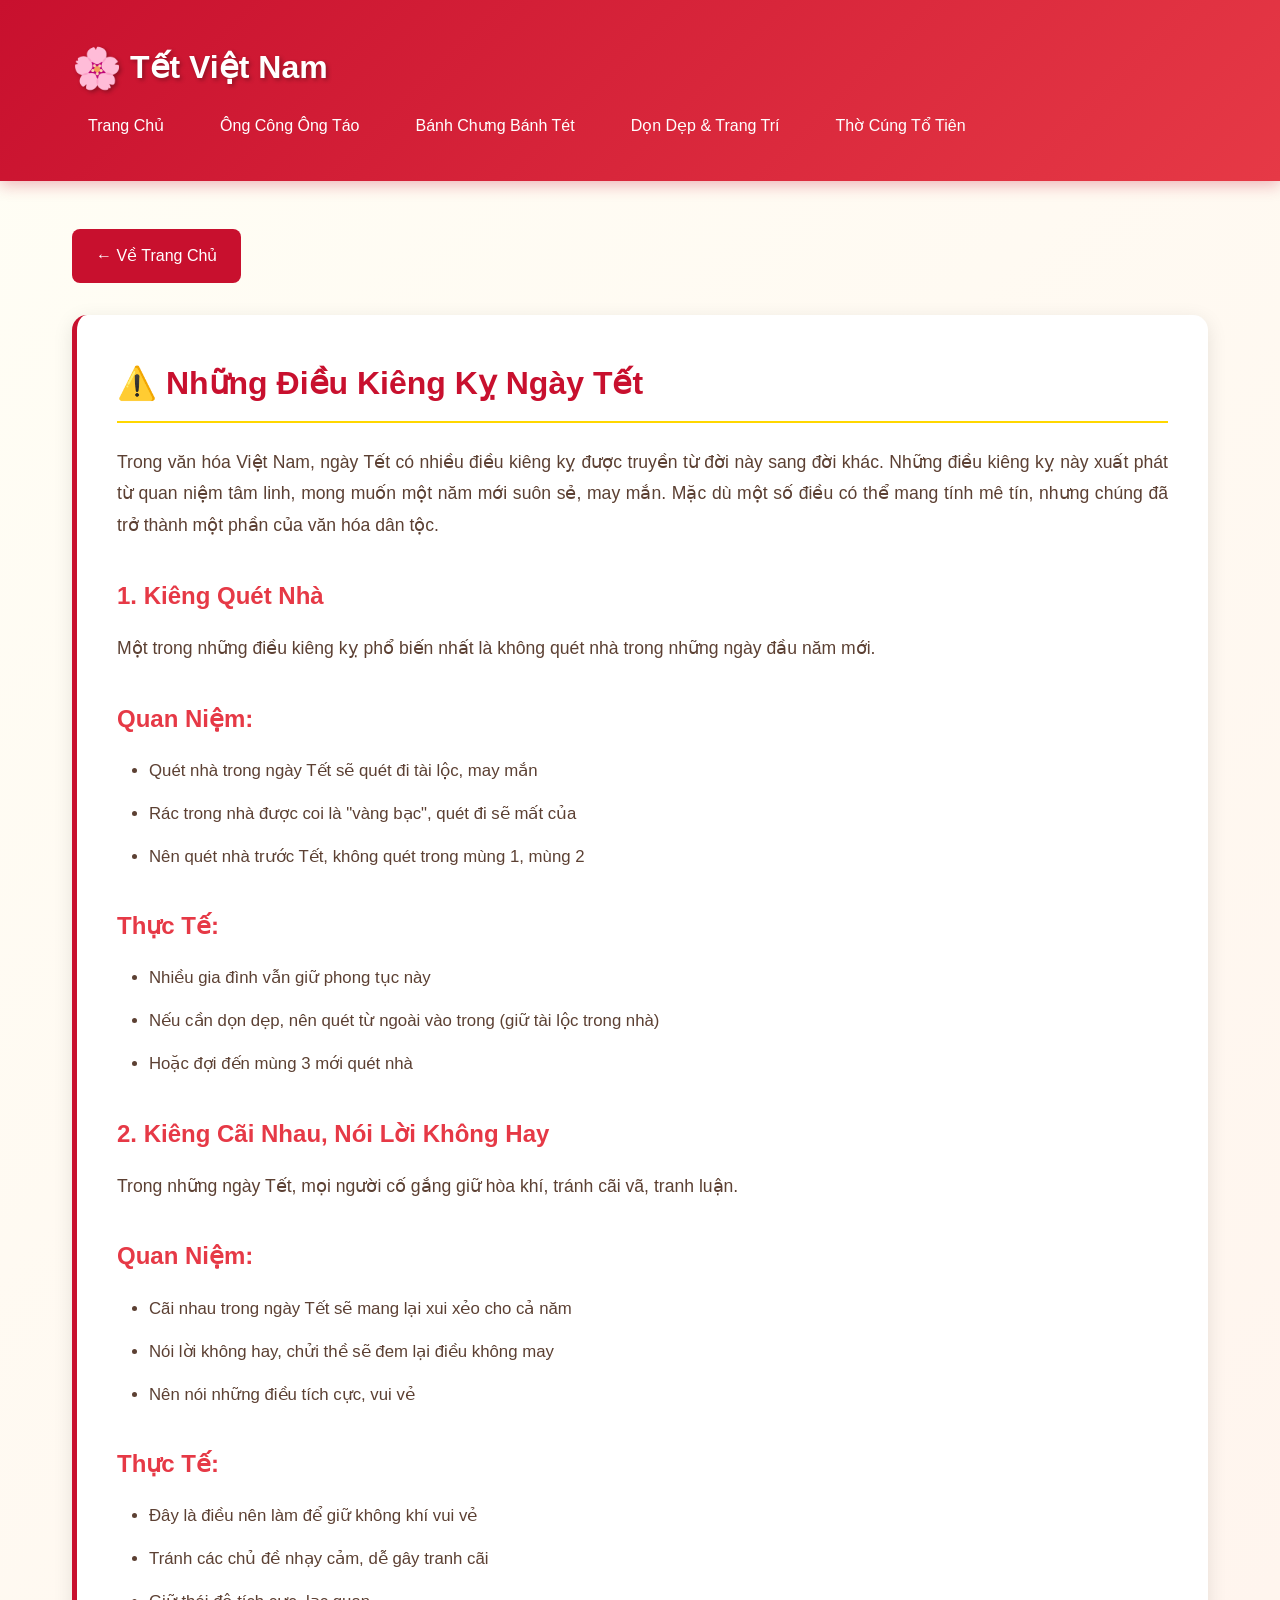
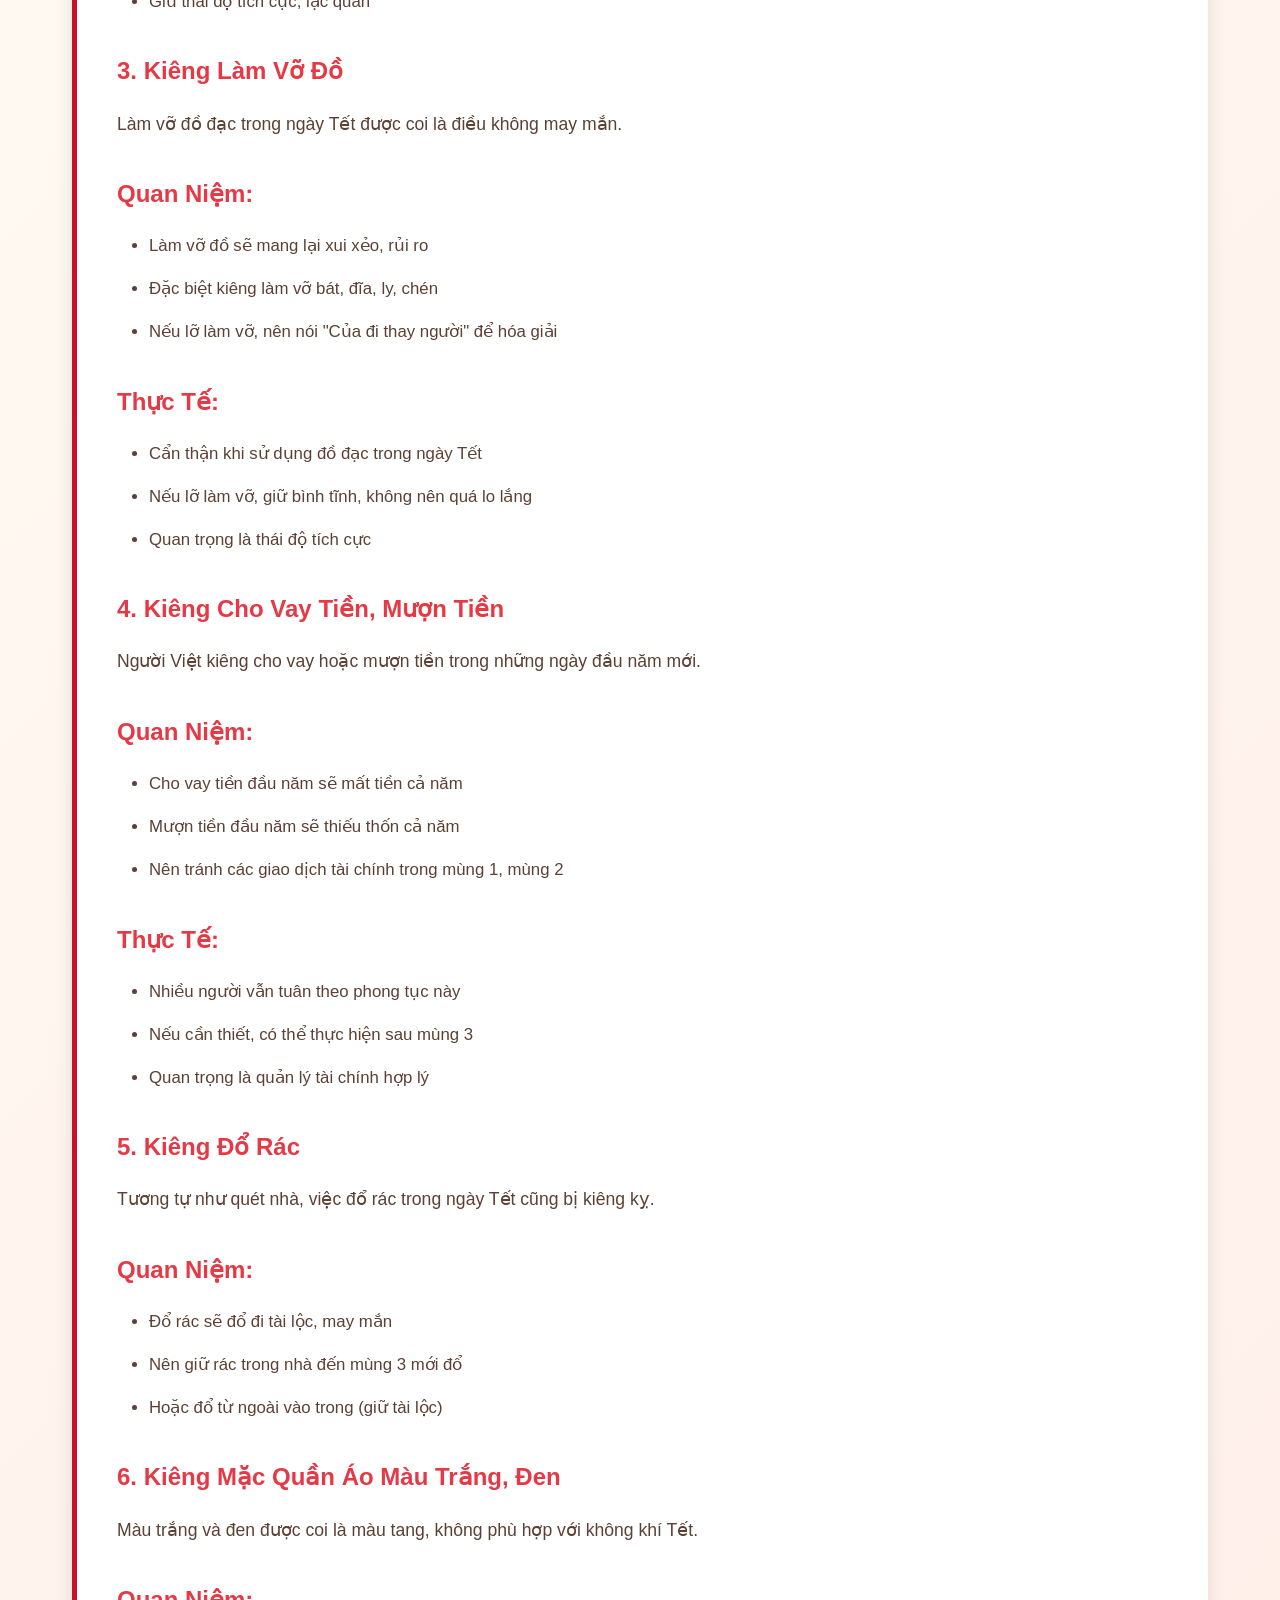
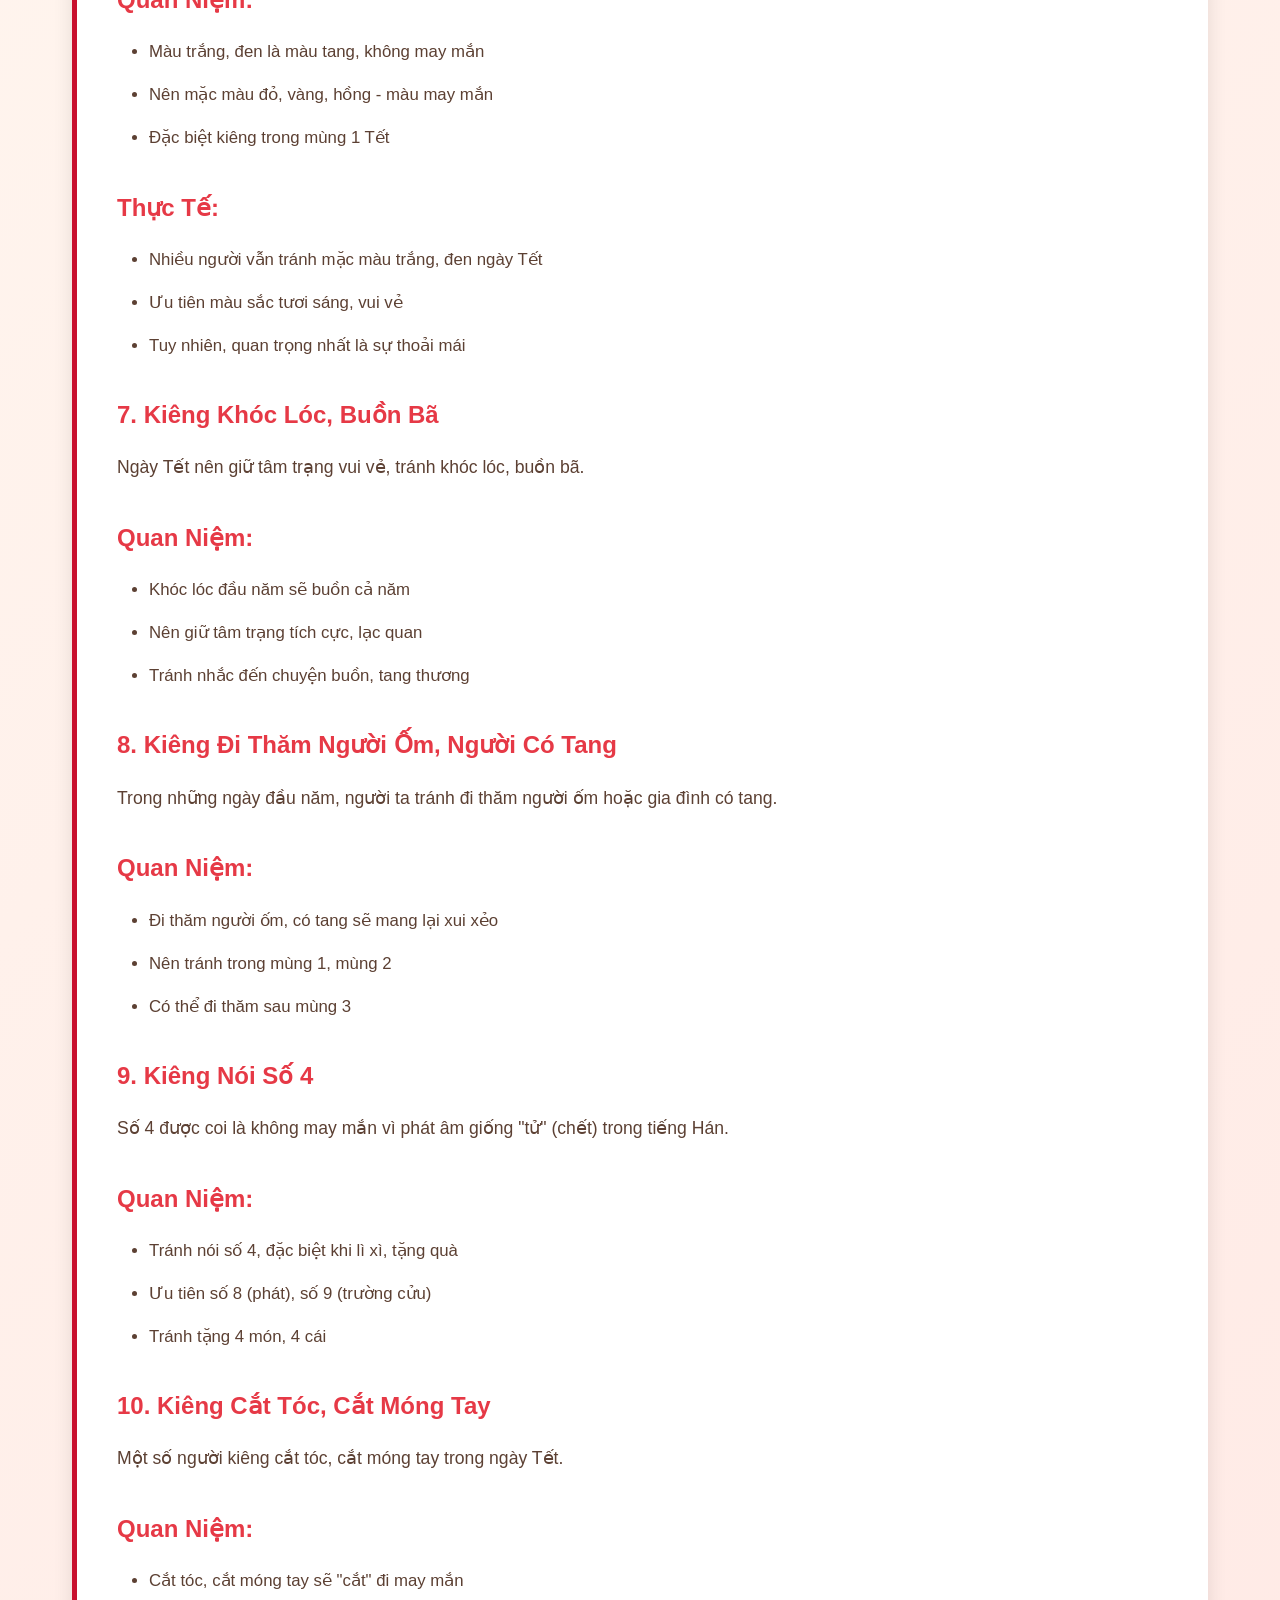
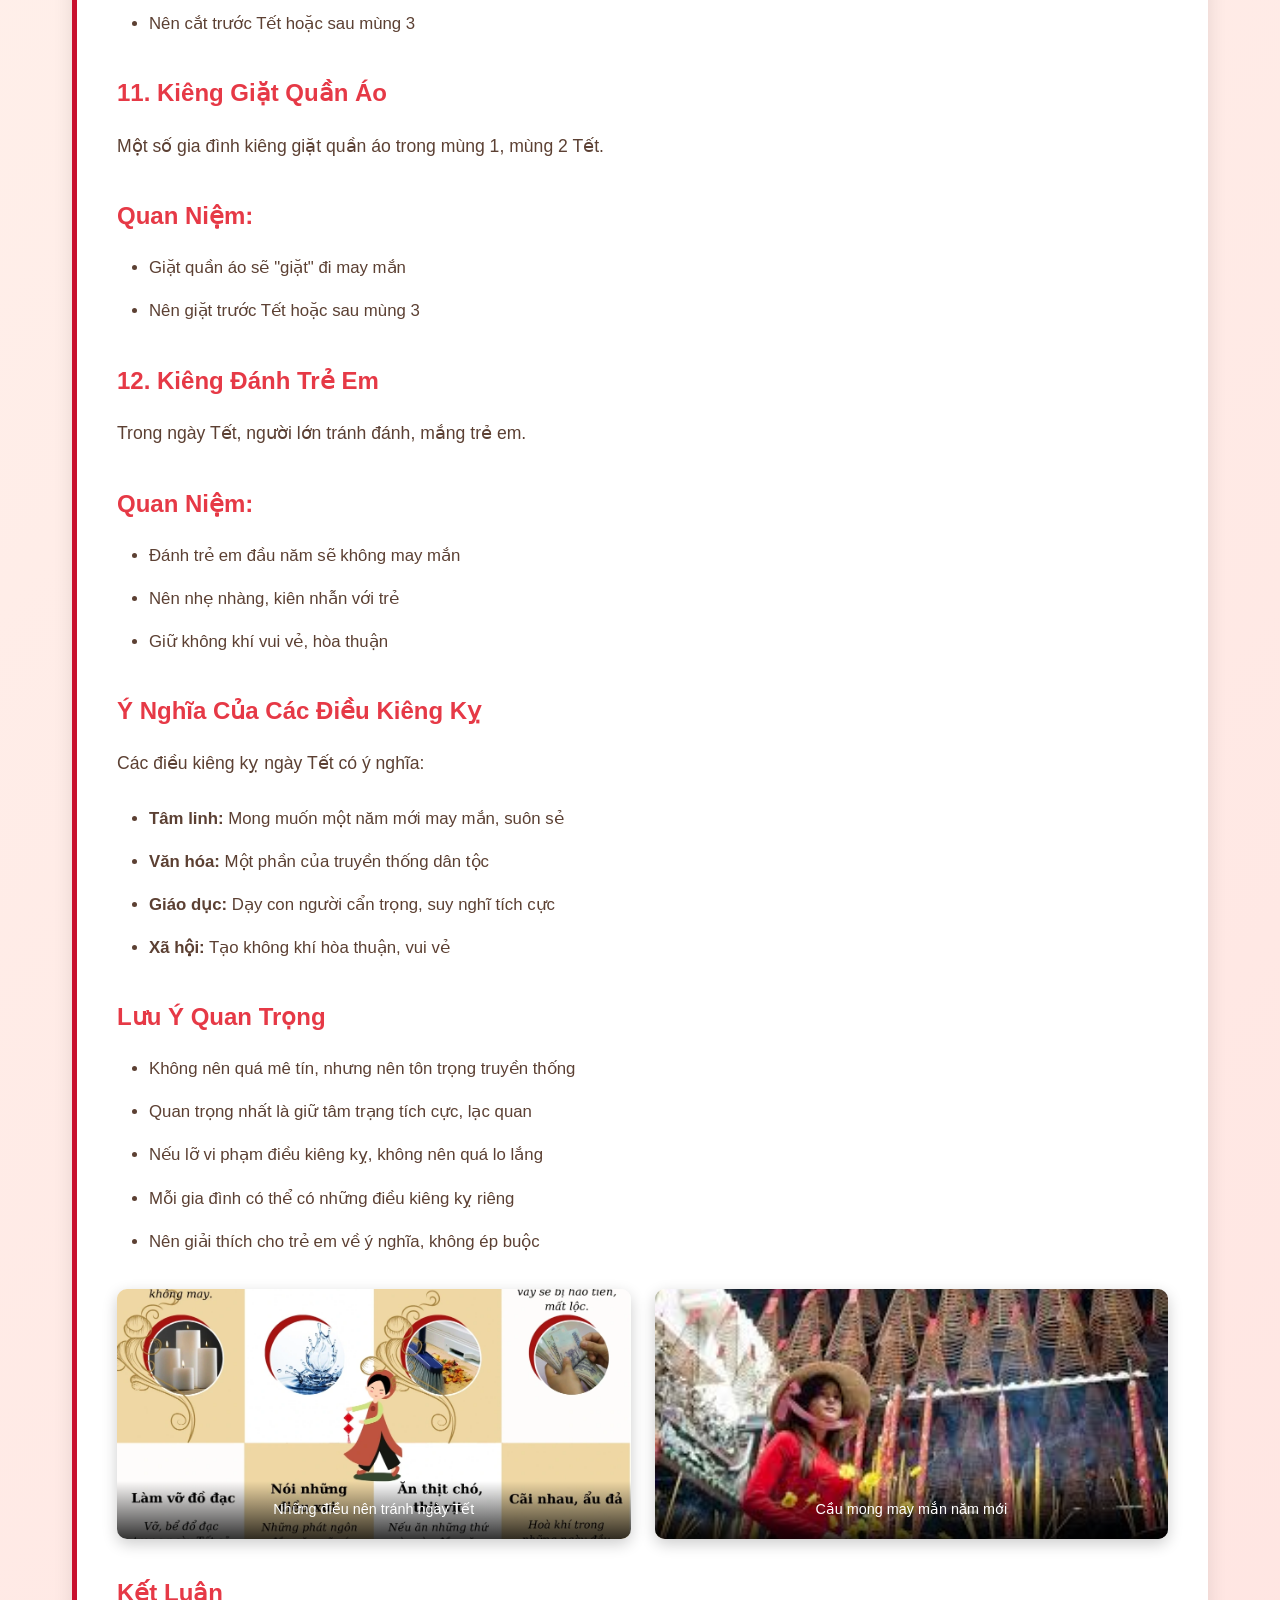
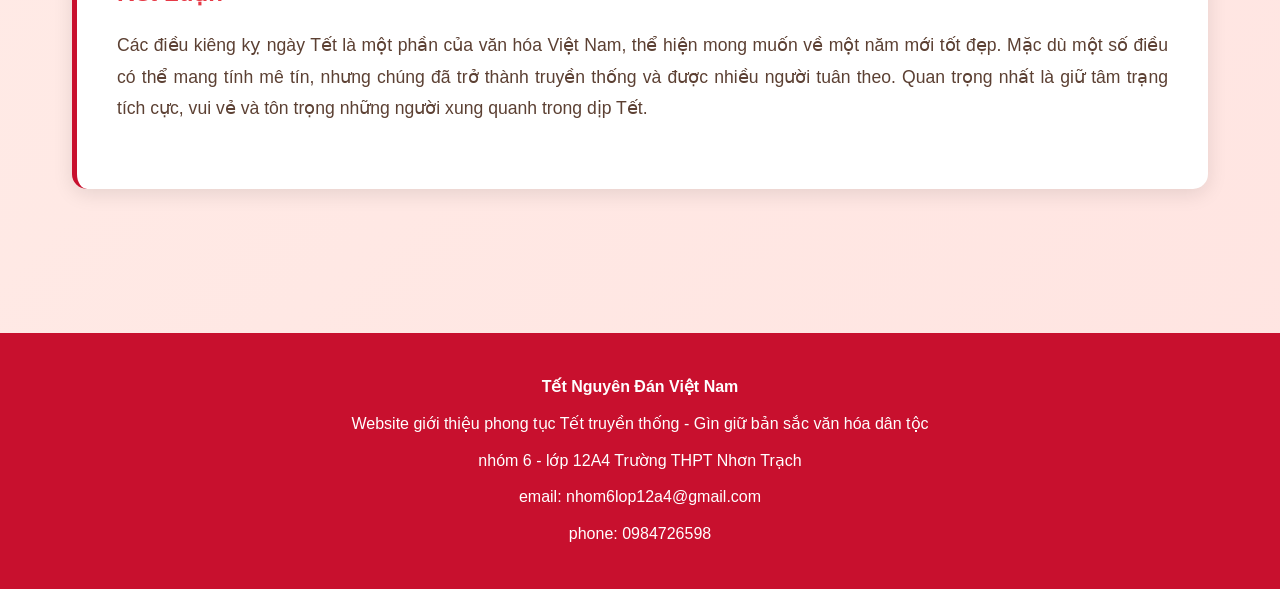
<file: dieu-kieng-ky.html>
<!DOCTYPE html>
<html lang="vi">
<head>
    <meta charset="UTF-8">
    <meta name="viewport" content="width=device-width, initial-scale=1.0">
    <title>Những Điều Kiêng Kỵ Ngày Tết - Tết Việt Nam</title>
    <link rel="stylesheet" href="styles.css">
</head>
<body>
    <header>
        <div class="header-content">
            <div class="logo">Tết Việt Nam</div>
            <nav>
                <ul>
                    <li><a href="index.html">Trang Chủ</a></li>
                    <li><a href="cung-ong-cong-ong-tao.html">Ông Công Ông Táo</a></li>
                    <li><a href="banh-chung-banh-tet.html">Bánh Chưng Bánh Tét</a></li>
                    <li><a href="don-dep-trang-tri.html">Dọn Dẹp & Trang Trí</a></li>
                    <li><a href="tho-cung-to-tien.html">Thờ Cúng Tổ Tiên</a></li>
                </ul>
            </nav>
        </div>
    </header>

    <div class="container">
        <a href="index.html" class="back-home">← Về Trang Chủ</a>

        <div class="content-section">
            <h2>⚠️ Những Điều Kiêng Kỵ Ngày Tết</h2>
            
            <p>
                Trong văn hóa Việt Nam, ngày Tết có nhiều điều kiêng kỵ được truyền từ đời này sang đời khác. 
                Những điều kiêng kỵ này xuất phát từ quan niệm tâm linh, mong muốn một năm mới suôn sẻ, may mắn. 
                Mặc dù một số điều có thể mang tính mê tín, nhưng chúng đã trở thành một phần của văn hóa dân tộc.
            </p>

            <h3>1. Kiêng Quét Nhà</h3>
            <p>
                Một trong những điều kiêng kỵ phổ biến nhất là không quét nhà trong những ngày đầu năm mới.
            </p>

            <h3>Quan Niệm:</h3>
            <ul>
                <li>Quét nhà trong ngày Tết sẽ quét đi tài lộc, may mắn</li>
                <li>Rác trong nhà được coi là "vàng bạc", quét đi sẽ mất của</li>
                <li>Nên quét nhà trước Tết, không quét trong mùng 1, mùng 2</li>
            </ul>

            <h3>Thực Tế:</h3>
            <ul>
                <li>Nhiều gia đình vẫn giữ phong tục này</li>
                <li>Nếu cần dọn dẹp, nên quét từ ngoài vào trong (giữ tài lộc trong nhà)</li>
                <li>Hoặc đợi đến mùng 3 mới quét nhà</li>
            </ul>

            <h3>2. Kiêng Cãi Nhau, Nói Lời Không Hay</h3>
            <p>
                Trong những ngày Tết, mọi người cố gắng giữ hòa khí, tránh cãi vã, tranh luận.
            </p>

            <h3>Quan Niệm:</h3>
            <ul>
                <li>Cãi nhau trong ngày Tết sẽ mang lại xui xẻo cho cả năm</li>
                <li>Nói lời không hay, chửi thề sẽ đem lại điều không may</li>
                <li>Nên nói những điều tích cực, vui vẻ</li>
            </ul>

            <h3>Thực Tế:</h3>
            <ul>
                <li>Đây là điều nên làm để giữ không khí vui vẻ</li>
                <li>Tránh các chủ đề nhạy cảm, dễ gây tranh cãi</li>
                <li>Giữ thái độ tích cực, lạc quan</li>
            </ul>

            <h3>3. Kiêng Làm Vỡ Đồ</h3>
            <p>
                Làm vỡ đồ đạc trong ngày Tết được coi là điều không may mắn.
            </p>

            <h3>Quan Niệm:</h3>
            <ul>
                <li>Làm vỡ đồ sẽ mang lại xui xẻo, rủi ro</li>
                <li>Đặc biệt kiêng làm vỡ bát, đĩa, ly, chén</li>
                <li>Nếu lỡ làm vỡ, nên nói "Của đi thay người" để hóa giải</li>
            </ul>

            <h3>Thực Tế:</h3>
            <ul>
                <li>Cẩn thận khi sử dụng đồ đạc trong ngày Tết</li>
                <li>Nếu lỡ làm vỡ, giữ bình tĩnh, không nên quá lo lắng</li>
                <li>Quan trọng là thái độ tích cực</li>
            </ul>

            <h3>4. Kiêng Cho Vay Tiền, Mượn Tiền</h3>
            <p>
                Người Việt kiêng cho vay hoặc mượn tiền trong những ngày đầu năm mới.
            </p>

            <h3>Quan Niệm:</h3>
            <ul>
                <li>Cho vay tiền đầu năm sẽ mất tiền cả năm</li>
                <li>Mượn tiền đầu năm sẽ thiếu thốn cả năm</li>
                <li>Nên tránh các giao dịch tài chính trong mùng 1, mùng 2</li>
            </ul>

            <h3>Thực Tế:</h3>
            <ul>
                <li>Nhiều người vẫn tuân theo phong tục này</li>
                <li>Nếu cần thiết, có thể thực hiện sau mùng 3</li>
                <li>Quan trọng là quản lý tài chính hợp lý</li>
            </ul>

            <h3>5. Kiêng Đổ Rác</h3>
            <p>
                Tương tự như quét nhà, việc đổ rác trong ngày Tết cũng bị kiêng kỵ.
            </p>

            <h3>Quan Niệm:</h3>
            <ul>
                <li>Đổ rác sẽ đổ đi tài lộc, may mắn</li>
                <li>Nên giữ rác trong nhà đến mùng 3 mới đổ</li>
                <li>Hoặc đổ từ ngoài vào trong (giữ tài lộc)</li>
            </ul>

            <h3>6. Kiêng Mặc Quần Áo Màu Trắng, Đen</h3>
            <p>
                Màu trắng và đen được coi là màu tang, không phù hợp với không khí Tết.
            </p>

            <h3>Quan Niệm:</h3>
            <ul>
                <li>Màu trắng, đen là màu tang, không may mắn</li>
                <li>Nên mặc màu đỏ, vàng, hồng - màu may mắn</li>
                <li>Đặc biệt kiêng trong mùng 1 Tết</li>
            </ul>

            <h3>Thực Tế:</h3>
            <ul>
                <li>Nhiều người vẫn tránh mặc màu trắng, đen ngày Tết</li>
                <li>Ưu tiên màu sắc tươi sáng, vui vẻ</li>
                <li>Tuy nhiên, quan trọng nhất là sự thoải mái</li>
            </ul>

            <h3>7. Kiêng Khóc Lóc, Buồn Bã</h3>
            <p>
                Ngày Tết nên giữ tâm trạng vui vẻ, tránh khóc lóc, buồn bã.
            </p>

            <h3>Quan Niệm:</h3>
            <ul>
                <li>Khóc lóc đầu năm sẽ buồn cả năm</li>
                <li>Nên giữ tâm trạng tích cực, lạc quan</li>
                <li>Tránh nhắc đến chuyện buồn, tang thương</li>
            </ul>

            <h3>8. Kiêng Đi Thăm Người Ốm, Người Có Tang</h3>
            <p>
                Trong những ngày đầu năm, người ta tránh đi thăm người ốm hoặc gia đình có tang.
            </p>

            <h3>Quan Niệm:</h3>
            <ul>
                <li>Đi thăm người ốm, có tang sẽ mang lại xui xẻo</li>
                <li>Nên tránh trong mùng 1, mùng 2</li>
                <li>Có thể đi thăm sau mùng 3</li>
            </ul>

            <h3>9. Kiêng Nói Số 4</h3>
            <p>
                Số 4 được coi là không may mắn vì phát âm giống "tử" (chết) trong tiếng Hán.
            </p>

            <h3>Quan Niệm:</h3>
            <ul>
                <li>Tránh nói số 4, đặc biệt khi lì xì, tặng quà</li>
                <li>Ưu tiên số 8 (phát), số 9 (trường cửu)</li>
                <li>Tránh tặng 4 món, 4 cái</li>
            </ul>

            <h3>10. Kiêng Cắt Tóc, Cắt Móng Tay</h3>
            <p>
                Một số người kiêng cắt tóc, cắt móng tay trong ngày Tết.
            </p>

            <h3>Quan Niệm:</h3>
            <ul>
                <li>Cắt tóc, cắt móng tay sẽ "cắt" đi may mắn</li>
                <li>Nên cắt trước Tết hoặc sau mùng 3</li>
            </ul>

            <h3>11. Kiêng Giặt Quần Áo</h3>
            <p>
                Một số gia đình kiêng giặt quần áo trong mùng 1, mùng 2 Tết.
            </p>

            <h3>Quan Niệm:</h3>
            <ul>
                <li>Giặt quần áo sẽ "giặt" đi may mắn</li>
                <li>Nên giặt trước Tết hoặc sau mùng 3</li>
            </ul>

            <h3>12. Kiêng Đánh Trẻ Em</h3>
            <p>
                Trong ngày Tết, người lớn tránh đánh, mắng trẻ em.
            </p>

            <h3>Quan Niệm:</h3>
            <ul>
                <li>Đánh trẻ em đầu năm sẽ không may mắn</li>
                <li>Nên nhẹ nhàng, kiên nhẫn với trẻ</li>
                <li>Giữ không khí vui vẻ, hòa thuận</li>
            </ul>

            <h3>Ý Nghĩa Của Các Điều Kiêng Kỵ</h3>
            <p>
                Các điều kiêng kỵ ngày Tết có ý nghĩa:
            </p>
            <ul>
                <li><strong>Tâm linh:</strong> Mong muốn một năm mới may mắn, suôn sẻ</li>
                <li><strong>Văn hóa:</strong> Một phần của truyền thống dân tộc</li>
                <li><strong>Giáo dục:</strong> Dạy con người cẩn trọng, suy nghĩ tích cực</li>
                <li><strong>Xã hội:</strong> Tạo không khí hòa thuận, vui vẻ</li>
            </ul>

            <h3>Lưu Ý Quan Trọng</h3>
            <ul>
                <li>Không nên quá mê tín, nhưng nên tôn trọng truyền thống</li>
                <li>Quan trọng nhất là giữ tâm trạng tích cực, lạc quan</li>
                <li>Nếu lỡ vi phạm điều kiêng kỵ, không nên quá lo lắng</li>
                <li>Mỗi gia đình có thể có những điều kiêng kỵ riêng</li>
                <li>Nên giải thích cho trẻ em về ý nghĩa, không ép buộc</li>
            </ul>
            <div class="image-gallery">
                <div class="image-item">
                    <img src="images/kieng-ky-tet.jpg" alt="Điều kiêng kỵ ngày Tết" onerror="this.style.display='none'; this.nextElementSibling.style.display='flex';">
                    <div class="image-placeholder" style="display:none;">⚠️ Kiêng Kỵ</div>
                    <div class="image-caption">Những điều nên tránh ngày Tết</div>
                </div>
                <div class="image-item">
                    <img src="images/may-man-tet.jpg" alt="May mắn ngày Tết" onerror="this.style.display='none'; this.nextElementSibling.style.display='flex';">
                    <div class="image-placeholder" style="display:none;">🍀 May Mắn</div>
                    <div class="image-caption">Cầu mong may mắn năm mới</div>
                </div>
            </div>

            <h3>Kết Luận</h3>
            <p>
                Các điều kiêng kỵ ngày Tết là một phần của văn hóa Việt Nam, thể hiện mong muốn 
                về một năm mới tốt đẹp. Mặc dù một số điều có thể mang tính mê tín, nhưng chúng 
                đã trở thành truyền thống và được nhiều người tuân theo. Quan trọng nhất là giữ 
                tâm trạng tích cực, vui vẻ và tôn trọng những người xung quanh trong dịp Tết.
            </p>
        </div>
    </div>

    <footer>
        <p><strong>Tết Nguyên Đán Việt Nam</strong></p>
        <p>Website giới thiệu phong tục Tết truyền thống - Gìn giữ bản sắc văn hóa dân tộc</p>
        <p>nhóm 6 - lớp 12A4 Trường THPT Nhơn Trạch</p>
        <p>email: nhom6lop12a4@gmail.com</p>
        <p>phone: 0984726598</p>
    </footer>
</body>
</html>
</file>
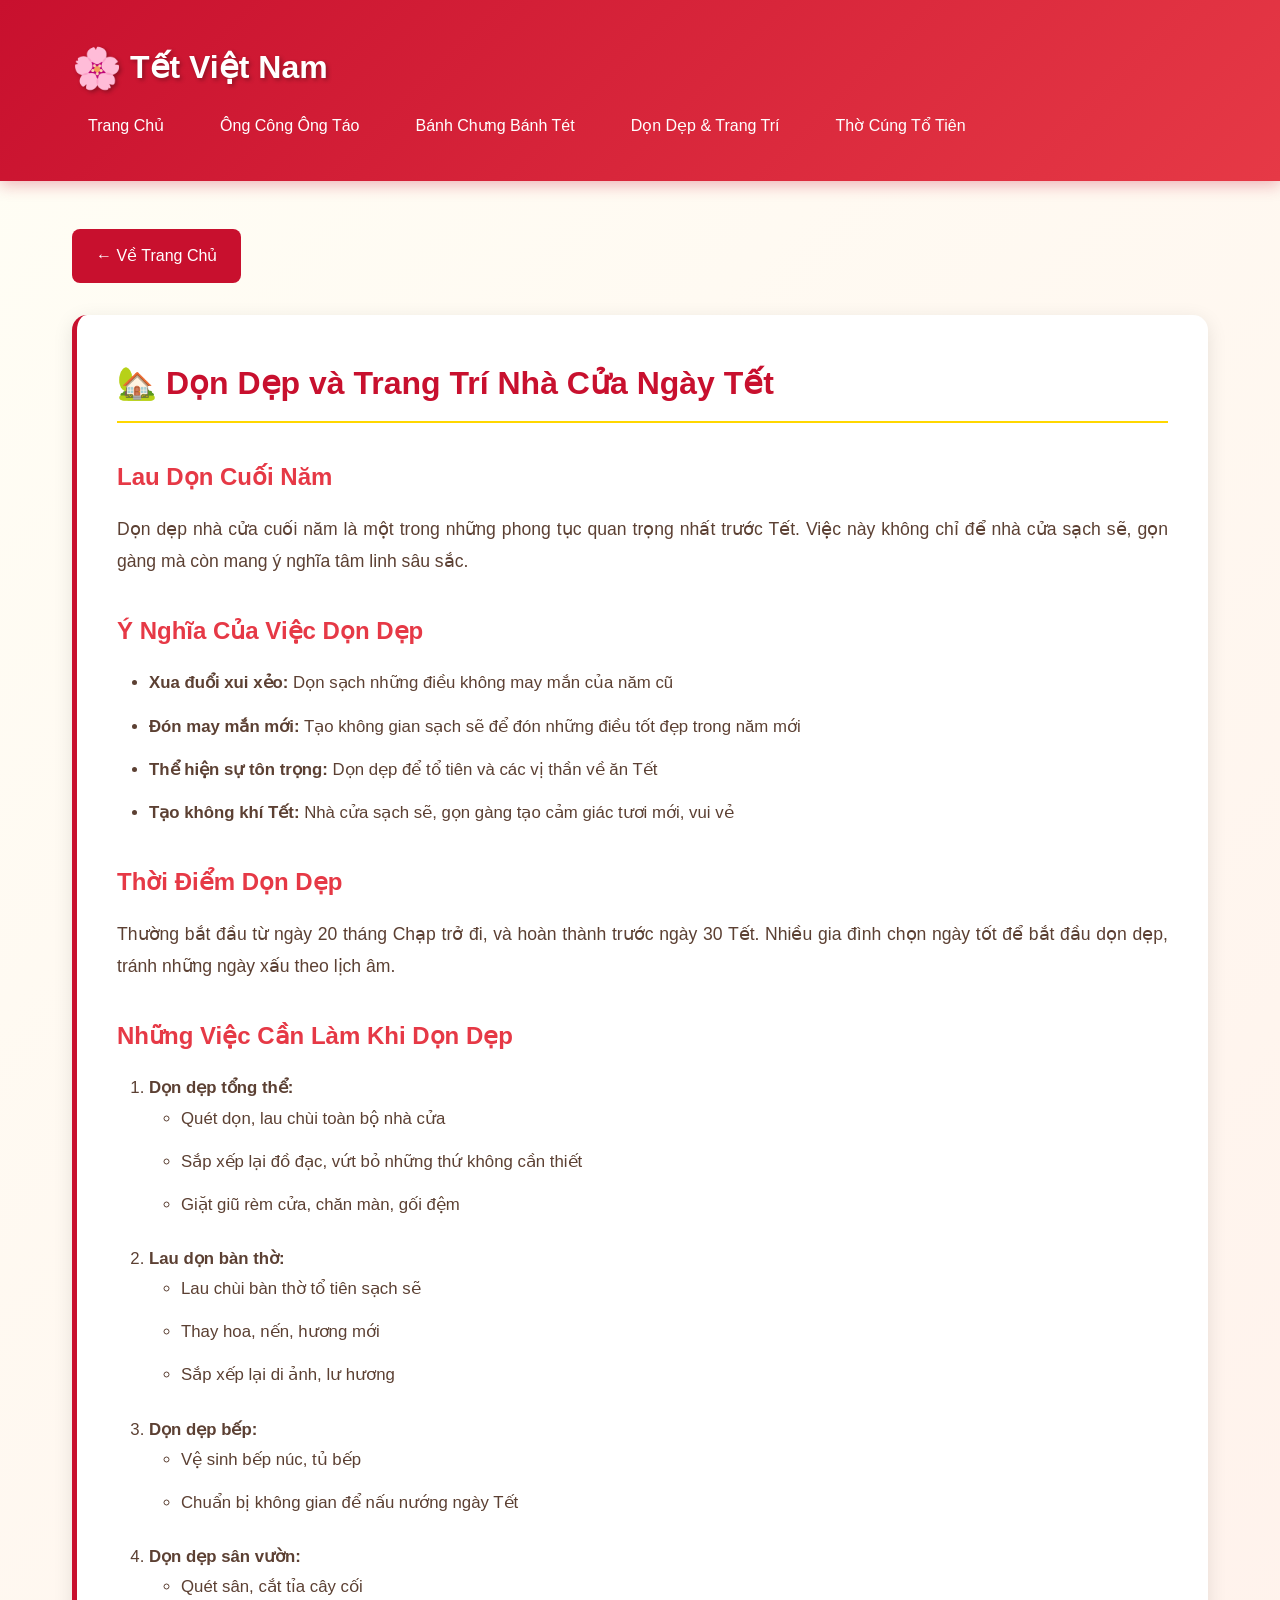
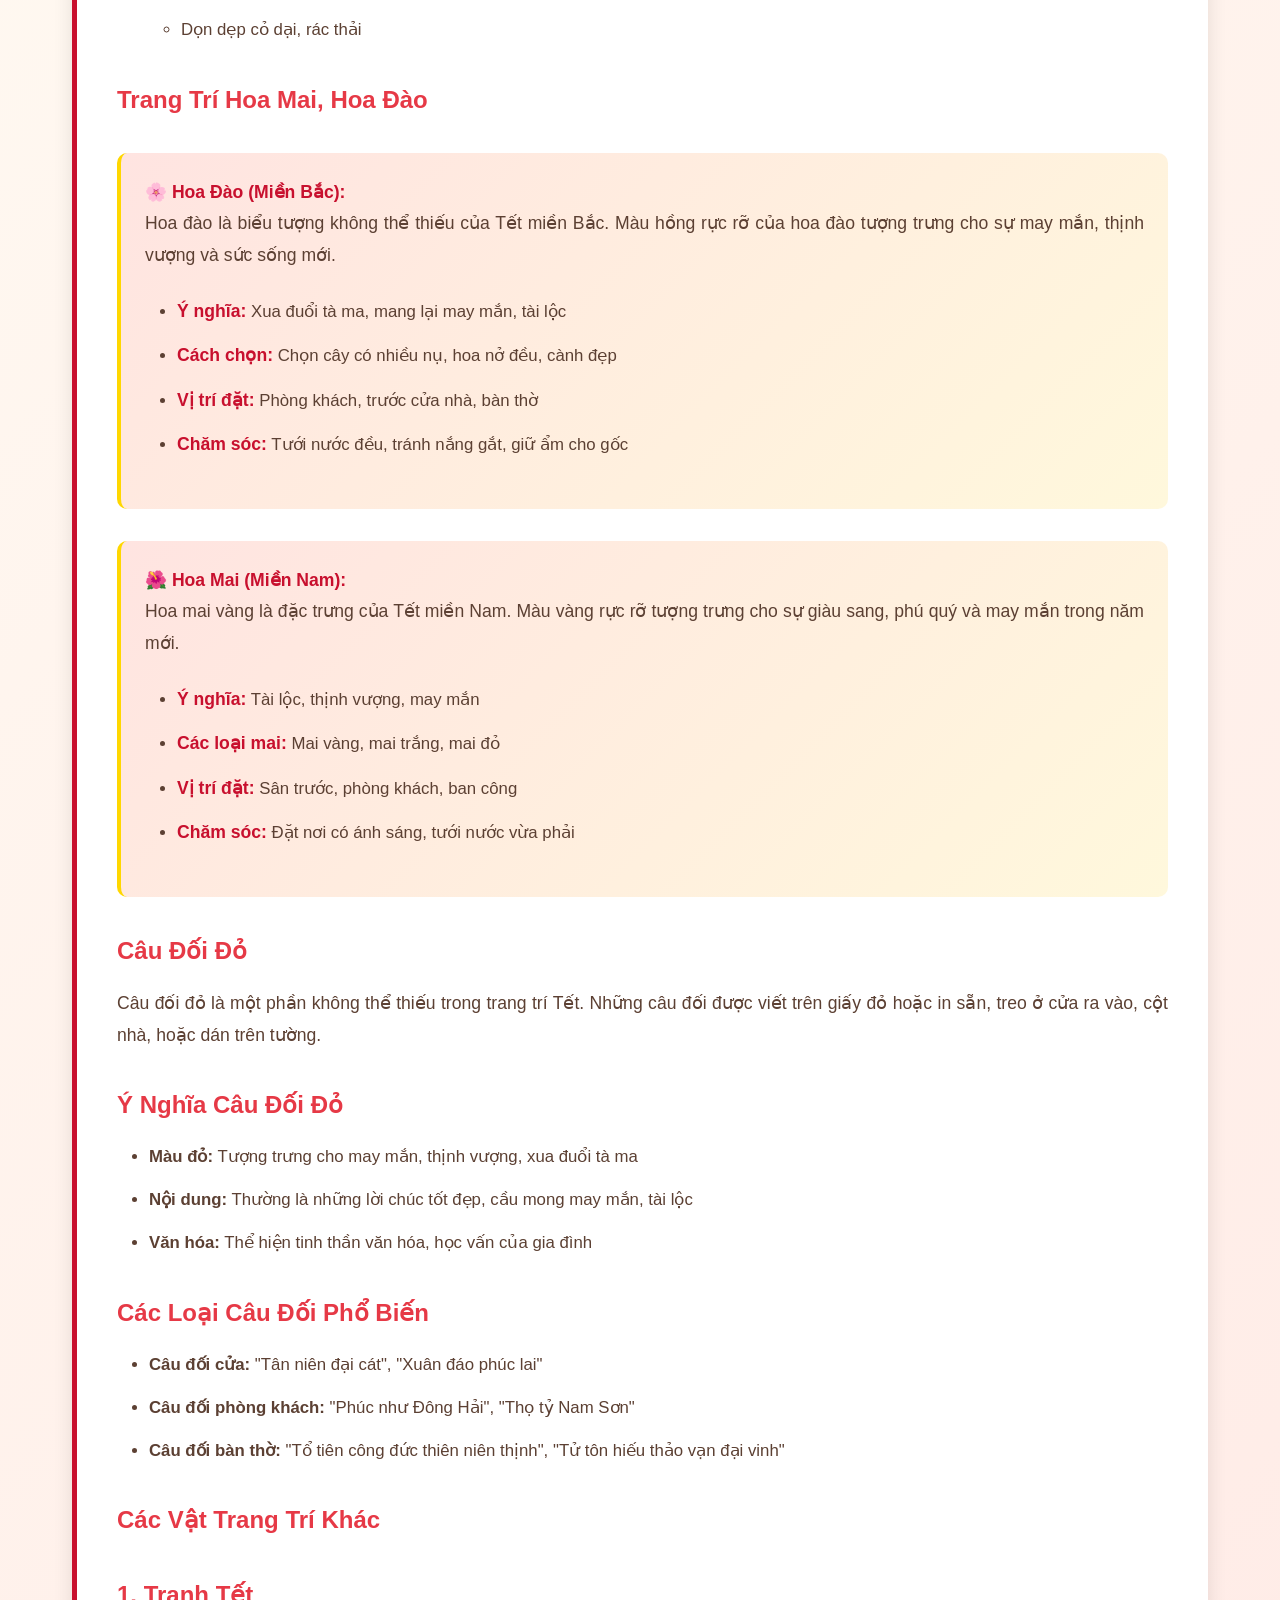
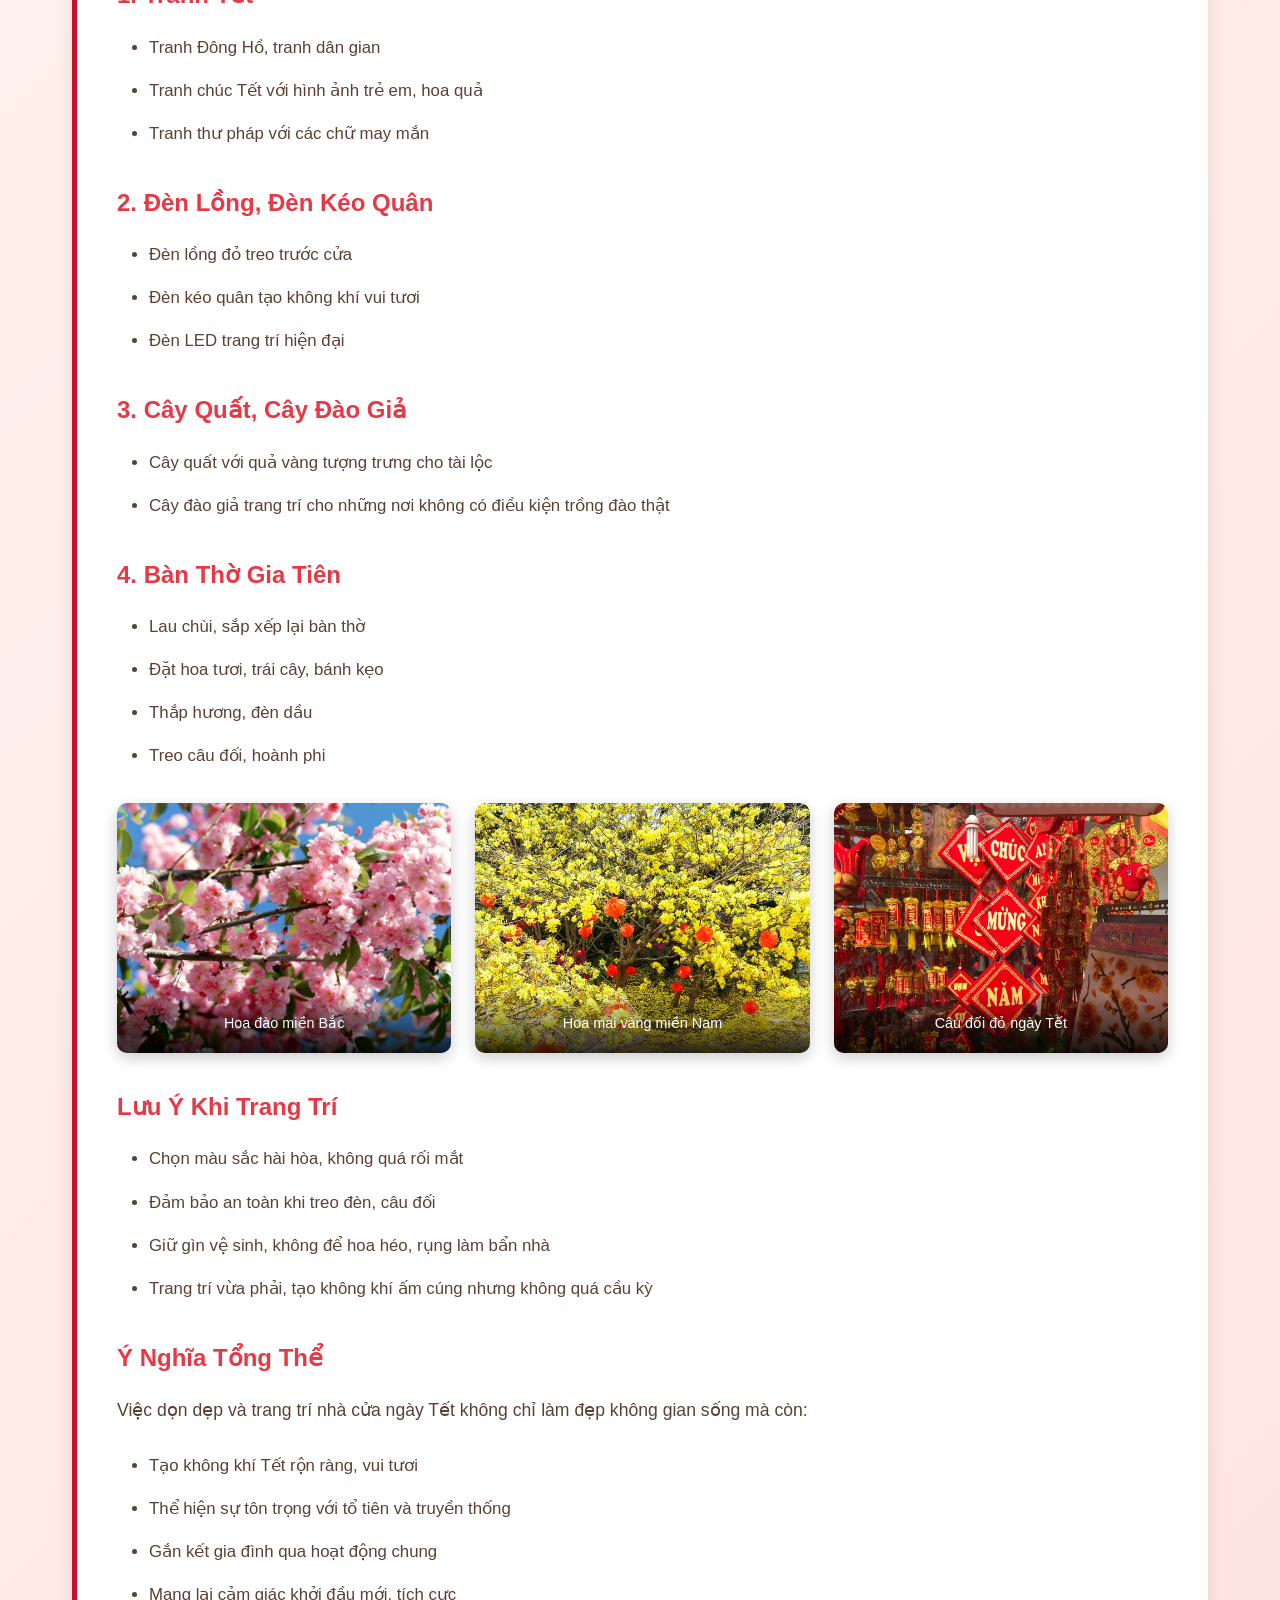
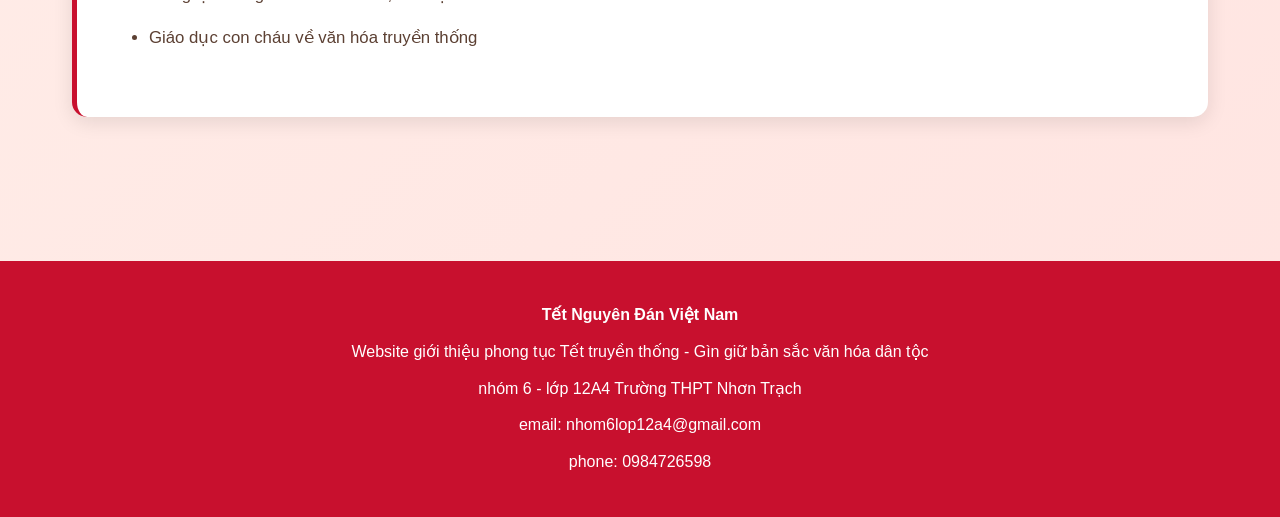
<file: don-dep-trang-tri.html>
<!DOCTYPE html>
<html lang="vi">
<head>
    <meta charset="UTF-8">
    <meta name="viewport" content="width=device-width, initial-scale=1.0">
    <title>Dọn Dẹp và Trang Trí Nhà Cửa Ngày Tết - Tết Việt Nam</title>
    <link rel="stylesheet" href="styles.css">
</head>
<body>
    <header>
        <div class="header-content">
            <div class="logo">Tết Việt Nam</div>
            <nav>
                <ul>
                    <li><a href="index.html">Trang Chủ</a></li>
                    <li><a href="cung-ong-cong-ong-tao.html">Ông Công Ông Táo</a></li>
                    <li><a href="banh-chung-banh-tet.html">Bánh Chưng Bánh Tét</a></li>
                    <li><a href="don-dep-trang-tri.html">Dọn Dẹp & Trang Trí</a></li>
                    <li><a href="tho-cung-to-tien.html">Thờ Cúng Tổ Tiên</a></li>
                </ul>
            </nav>
        </div>
    </header>

    <div class="container">
        <a href="index.html" class="back-home">← Về Trang Chủ</a>

        <div class="content-section">
            <h2>🏡 Dọn Dẹp và Trang Trí Nhà Cửa Ngày Tết</h2>
            
            <h3>Lau Dọn Cuối Năm</h3>
            <p>
                Dọn dẹp nhà cửa cuối năm là một trong những phong tục quan trọng nhất trước Tết. 
                Việc này không chỉ để nhà cửa sạch sẽ, gọn gàng mà còn mang ý nghĩa tâm linh sâu sắc.
            </p>

            <h3>Ý Nghĩa Của Việc Dọn Dẹp</h3>
            <ul>
                <li><strong>Xua đuổi xui xẻo:</strong> Dọn sạch những điều không may mắn của năm cũ</li>
                <li><strong>Đón may mắn mới:</strong> Tạo không gian sạch sẽ để đón những điều tốt đẹp trong năm mới</li>
                <li><strong>Thể hiện sự tôn trọng:</strong> Dọn dẹp để tổ tiên và các vị thần về ăn Tết</li>
                <li><strong>Tạo không khí Tết:</strong> Nhà cửa sạch sẽ, gọn gàng tạo cảm giác tươi mới, vui vẻ</li>
            </ul>

            <h3>Thời Điểm Dọn Dẹp</h3>
            <p>
                Thường bắt đầu từ ngày 20 tháng Chạp trở đi, và hoàn thành trước ngày 30 Tết. 
                Nhiều gia đình chọn ngày tốt để bắt đầu dọn dẹp, tránh những ngày xấu theo lịch âm.
            </p>

            <h3>Những Việc Cần Làm Khi Dọn Dẹp</h3>
            <ol>
                <li><strong>Dọn dẹp tổng thể:</strong>
                    <ul>
                        <li>Quét dọn, lau chùi toàn bộ nhà cửa</li>
                        <li>Sắp xếp lại đồ đạc, vứt bỏ những thứ không cần thiết</li>
                        <li>Giặt giũ rèm cửa, chăn màn, gối đệm</li>
                    </ul>
                </li>
                <li><strong>Lau dọn bàn thờ:</strong>
                    <ul>
                        <li>Lau chùi bàn thờ tổ tiên sạch sẽ</li>
                        <li>Thay hoa, nến, hương mới</li>
                        <li>Sắp xếp lại di ảnh, lư hương</li>
                    </ul>
                </li>
                <li><strong>Dọn dẹp bếp:</strong>
                    <ul>
                        <li>Vệ sinh bếp núc, tủ bếp</li>
                        <li>Chuẩn bị không gian để nấu nướng ngày Tết</li>
                    </ul>
                </li>
                <li><strong>Dọn dẹp sân vườn:</strong>
                    <ul>
                        <li>Quét sân, cắt tỉa cây cối</li>
                        <li>Dọn dẹp cỏ dại, rác thải</li>
                    </ul>
                </li>
            </ol>

            <h3>Trang Trí Hoa Mai, Hoa Đào</h3>
            
            <div class="highlight-box">
                <strong>🌸 Hoa Đào (Miền Bắc):</strong>
                <p>
                    Hoa đào là biểu tượng không thể thiếu của Tết miền Bắc. Màu hồng rực rỡ của hoa đào 
                    tượng trưng cho sự may mắn, thịnh vượng và sức sống mới.
                </p>
                <ul>
                    <li><strong>Ý nghĩa:</strong> Xua đuổi tà ma, mang lại may mắn, tài lộc</li>
                    <li><strong>Cách chọn:</strong> Chọn cây có nhiều nụ, hoa nở đều, cành đẹp</li>
                    <li><strong>Vị trí đặt:</strong> Phòng khách, trước cửa nhà, bàn thờ</li>
                    <li><strong>Chăm sóc:</strong> Tưới nước đều, tránh nắng gắt, giữ ẩm cho gốc</li>
                </ul>
            </div>

            <div class="highlight-box">
                <strong>🌺 Hoa Mai (Miền Nam):</strong>
                <p>
                    Hoa mai vàng là đặc trưng của Tết miền Nam. Màu vàng rực rỡ tượng trưng cho sự giàu sang, 
                    phú quý và may mắn trong năm mới.
                </p>
                <ul>
                    <li><strong>Ý nghĩa:</strong> Tài lộc, thịnh vượng, may mắn</li>
                    <li><strong>Các loại mai:</strong> Mai vàng, mai trắng, mai đỏ</li>
                    <li><strong>Vị trí đặt:</strong> Sân trước, phòng khách, ban công</li>
                    <li><strong>Chăm sóc:</strong> Đặt nơi có ánh sáng, tưới nước vừa phải</li>
                </ul>
            </div>

            <h3>Câu Đối Đỏ</h3>
            <p>
                Câu đối đỏ là một phần không thể thiếu trong trang trí Tết. Những câu đối được viết trên giấy đỏ 
                hoặc in sẵn, treo ở cửa ra vào, cột nhà, hoặc dán trên tường.
            </p>

            <h3>Ý Nghĩa Câu Đối Đỏ</h3>
            <ul>
                <li><strong>Màu đỏ:</strong> Tượng trưng cho may mắn, thịnh vượng, xua đuổi tà ma</li>
                <li><strong>Nội dung:</strong> Thường là những lời chúc tốt đẹp, cầu mong may mắn, tài lộc</li>
                <li><strong>Văn hóa:</strong> Thể hiện tinh thần văn hóa, học vấn của gia đình</li>
            </ul>

            <h3>Các Loại Câu Đối Phổ Biến</h3>
            <ul>
                <li><strong>Câu đối cửa:</strong> "Tân niên đại cát", "Xuân đáo phúc lai"</li>
                <li><strong>Câu đối phòng khách:</strong> "Phúc như Đông Hải", "Thọ tỷ Nam Sơn"</li>
                <li><strong>Câu đối bàn thờ:</strong> "Tổ tiên công đức thiên niên thịnh", "Tử tôn hiếu thảo vạn đại vinh"</li>
            </ul>

            <h3>Các Vật Trang Trí Khác</h3>
            
            <h3>1. Tranh Tết</h3>
            <ul>
                <li>Tranh Đông Hồ, tranh dân gian</li>
                <li>Tranh chúc Tết với hình ảnh trẻ em, hoa quả</li>
                <li>Tranh thư pháp với các chữ may mắn</li>
            </ul>

            <h3>2. Đèn Lồng, Đèn Kéo Quân</h3>
            <ul>
                <li>Đèn lồng đỏ treo trước cửa</li>
                <li>Đèn kéo quân tạo không khí vui tươi</li>
                <li>Đèn LED trang trí hiện đại</li>
            </ul>

            <h3>3. Cây Quất, Cây Đào Giả</h3>
            <ul>
                <li>Cây quất với quả vàng tượng trưng cho tài lộc</li>
                <li>Cây đào giả trang trí cho những nơi không có điều kiện trồng đào thật</li>
            </ul>

            <h3>4. Bàn Thờ Gia Tiên</h3>
            <ul>
                <li>Lau chùi, sắp xếp lại bàn thờ</li>
                <li>Đặt hoa tươi, trái cây, bánh kẹo</li>
                <li>Thắp hương, đèn dầu</li>
                <li>Treo câu đối, hoành phi</li>
            </ul>

            <div class="image-gallery">
                <div class="image-item">
                    <img src="images/hoa-dao.jpg" alt="Hoa đào ngày Tết" onerror="this.style.display='none'; this.nextElementSibling.style.display='flex';">
                    <div class="image-placeholder" style="display:none;">🌸 Hoa Đào</div>
                    <div class="image-caption">Hoa đào miền Bắc</div>
                </div>
                <div class="image-item">
                    <img src="images/hoa-mai.jpg" alt="Hoa mai vàng" onerror="this.style.display='none'; this.nextElementSibling.style.display='flex';">
                    <div class="image-placeholder" style="display:none;">🌺 Hoa Mai</div>
                    <div class="image-caption">Hoa mai vàng miền Nam</div>
                </div>
                <div class="image-item">
                    <img src="images/cau-doi-do.jpg" alt="Câu đối đỏ" onerror="this.style.display='none'; this.nextElementSibling.style.display='flex';">
                    <div class="image-placeholder" style="display:none;">🏮 Câu Đối</div>
                    <div class="image-caption">Câu đối đỏ ngày Tết</div>
                </div>
            </div>

            <h3>Lưu Ý Khi Trang Trí</h3>
            <ul>
                <li>Chọn màu sắc hài hòa, không quá rối mắt</li>
                <li>Đảm bảo an toàn khi treo đèn, câu đối</li>
                <li>Giữ gìn vệ sinh, không để hoa héo, rụng làm bẩn nhà</li>
                <li>Trang trí vừa phải, tạo không khí ấm cúng nhưng không quá cầu kỳ</li>
            </ul>

            <h3>Ý Nghĩa Tổng Thể</h3>
            <p>
                Việc dọn dẹp và trang trí nhà cửa ngày Tết không chỉ làm đẹp không gian sống mà còn:
            </p>
            <ul>
                <li>Tạo không khí Tết rộn ràng, vui tươi</li>
                <li>Thể hiện sự tôn trọng với tổ tiên và truyền thống</li>
                <li>Gắn kết gia đình qua hoạt động chung</li>
                <li>Mang lại cảm giác khởi đầu mới, tích cực</li>
                <li>Giáo dục con cháu về văn hóa truyền thống</li>
            </ul>
        </div>
    </div>

    <footer>
        <p><strong>Tết Nguyên Đán Việt Nam</strong></p>
        <p>Website giới thiệu phong tục Tết truyền thống - Gìn giữ bản sắc văn hóa dân tộc</p>
        <p>nhóm 6 - lớp 12A4 Trường THPT Nhơn Trạch</p>
        <p>email: nhom6lop12a4@gmail.com</p>
        <p>phone: 0984726598</p>
    </footer>
</body>
</html>
</file>
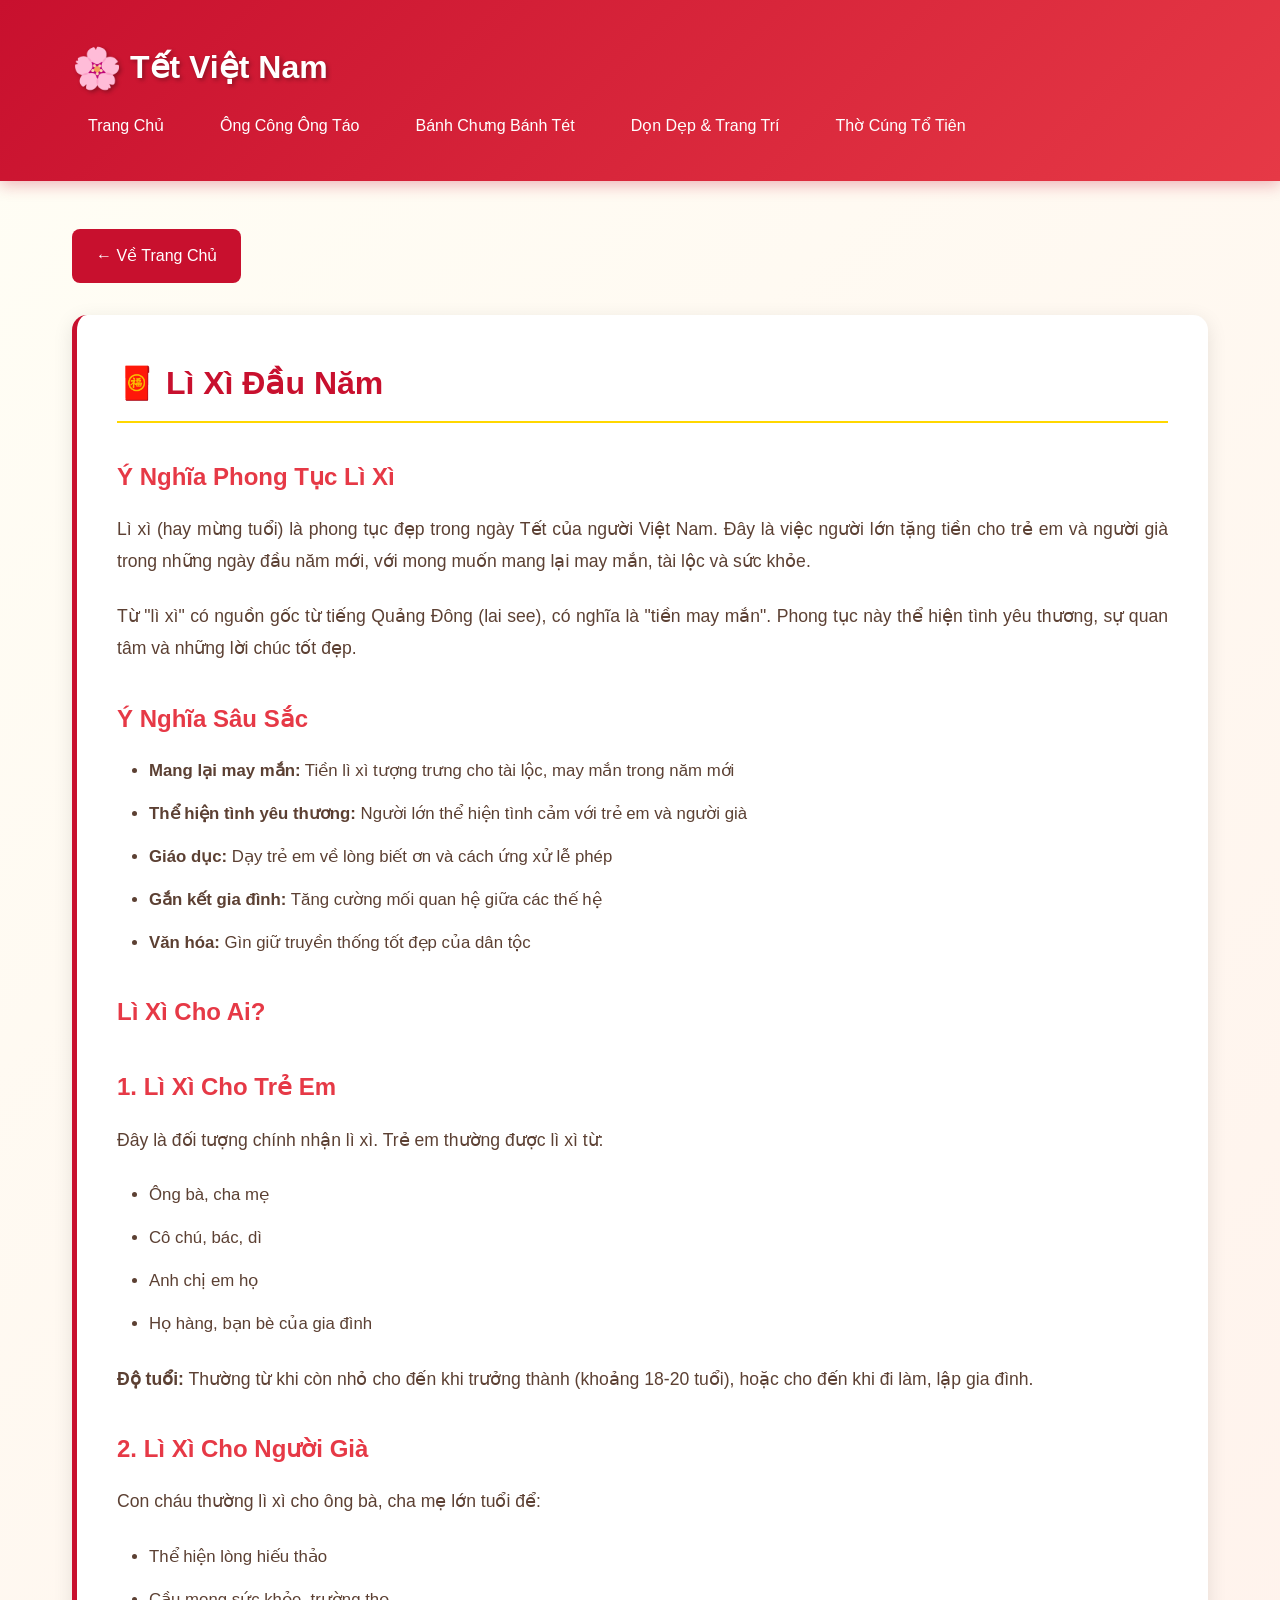
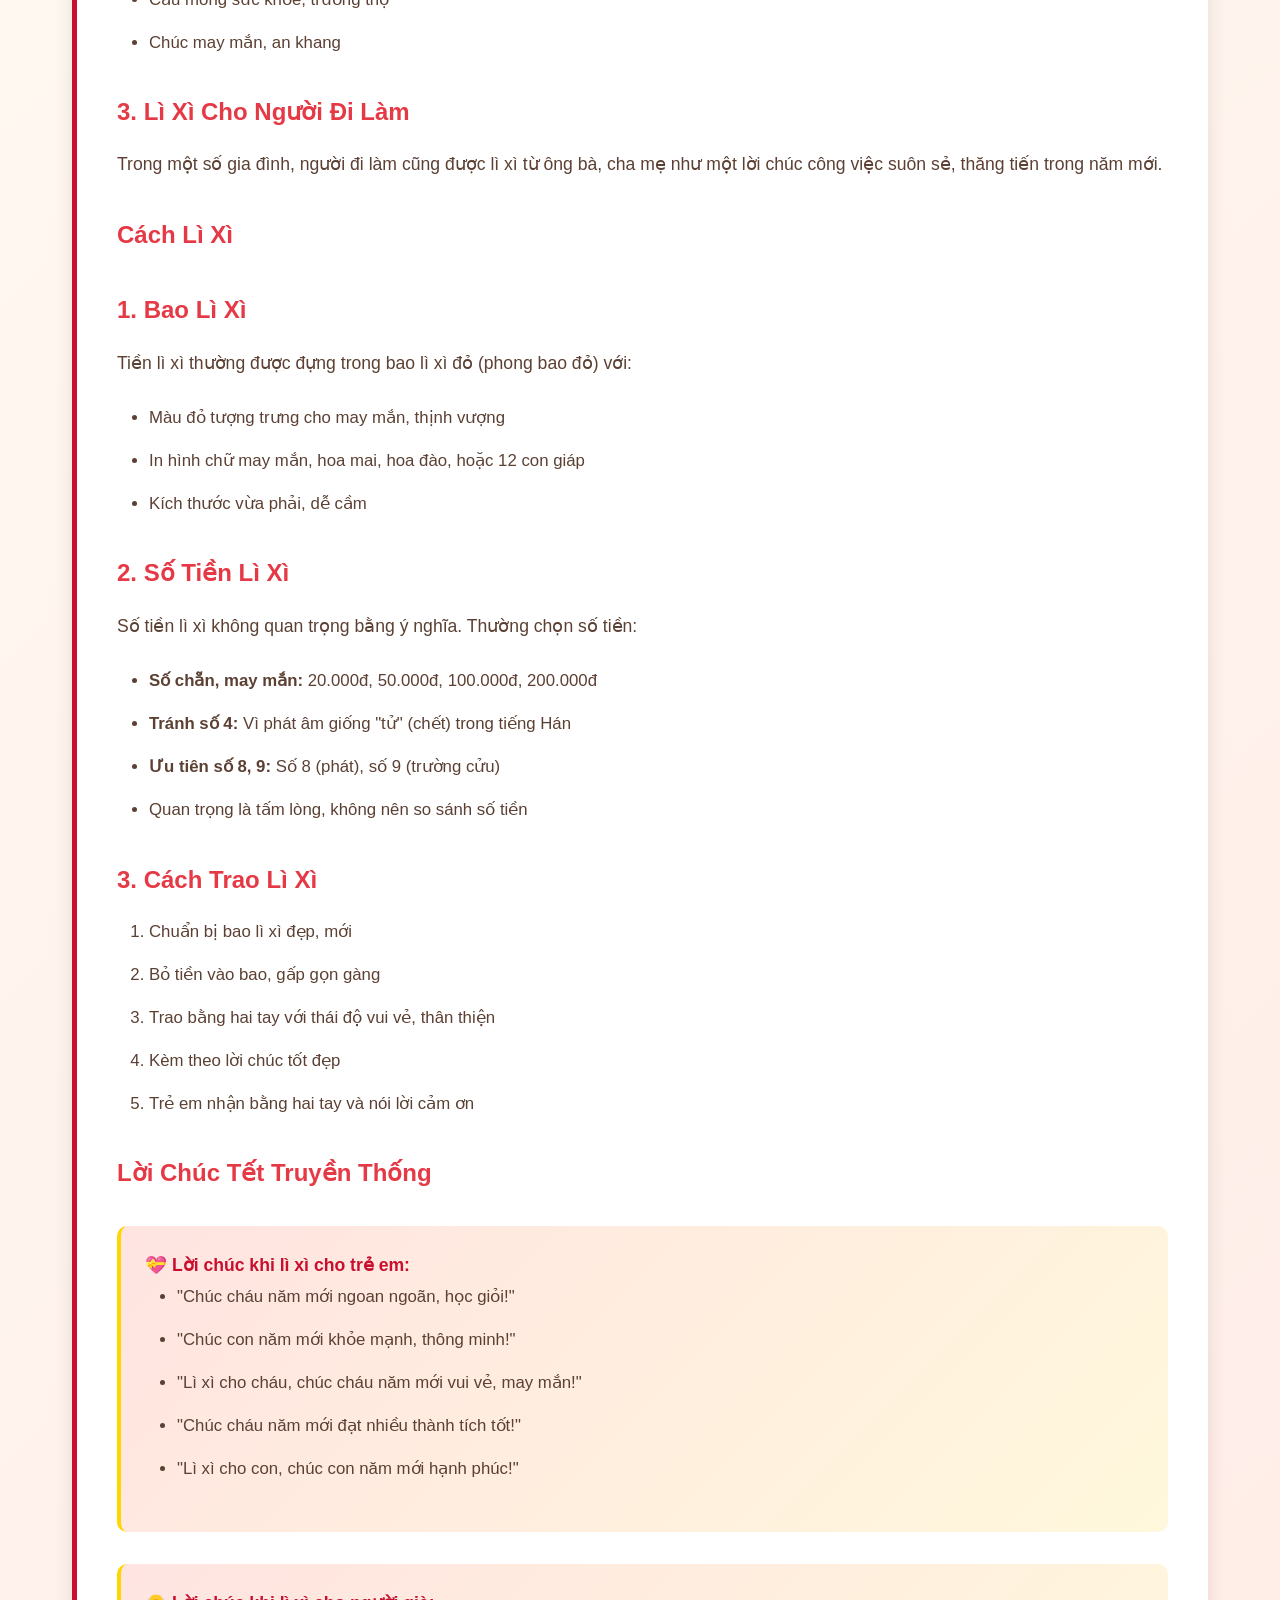
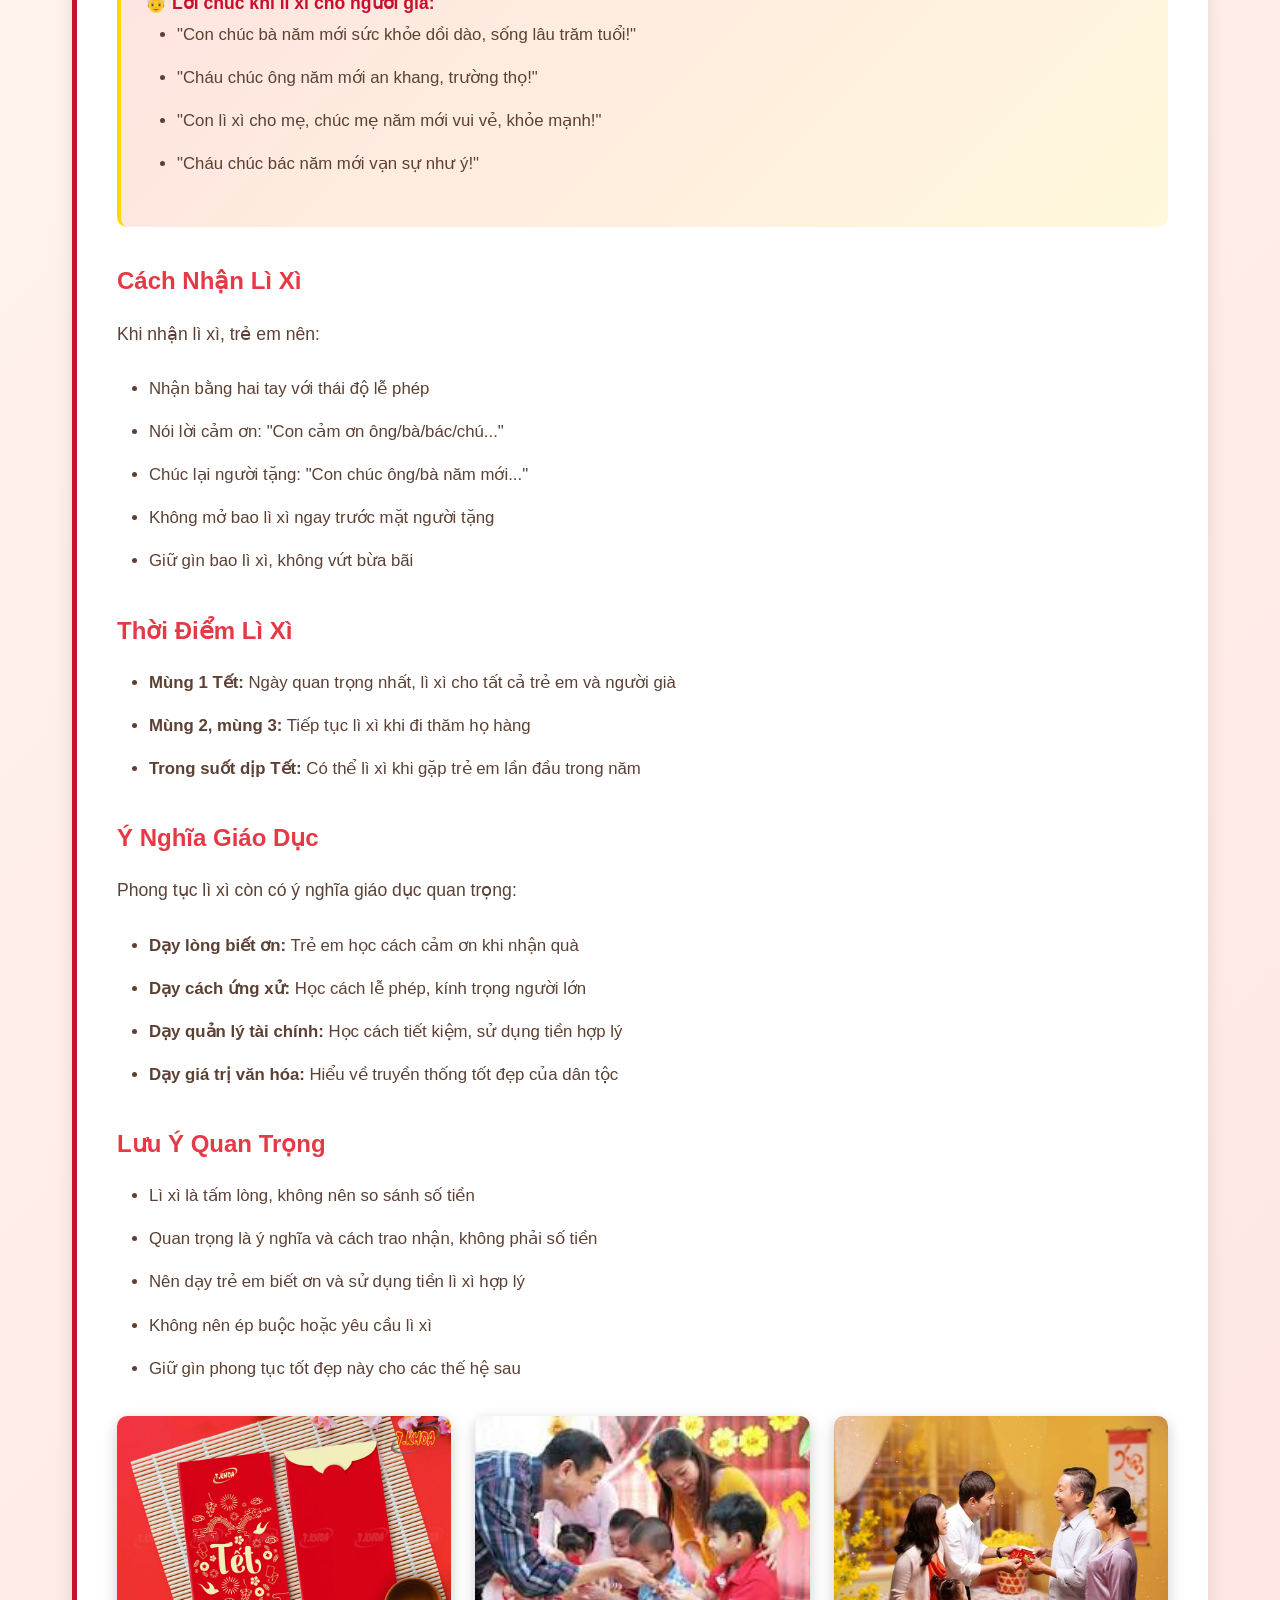
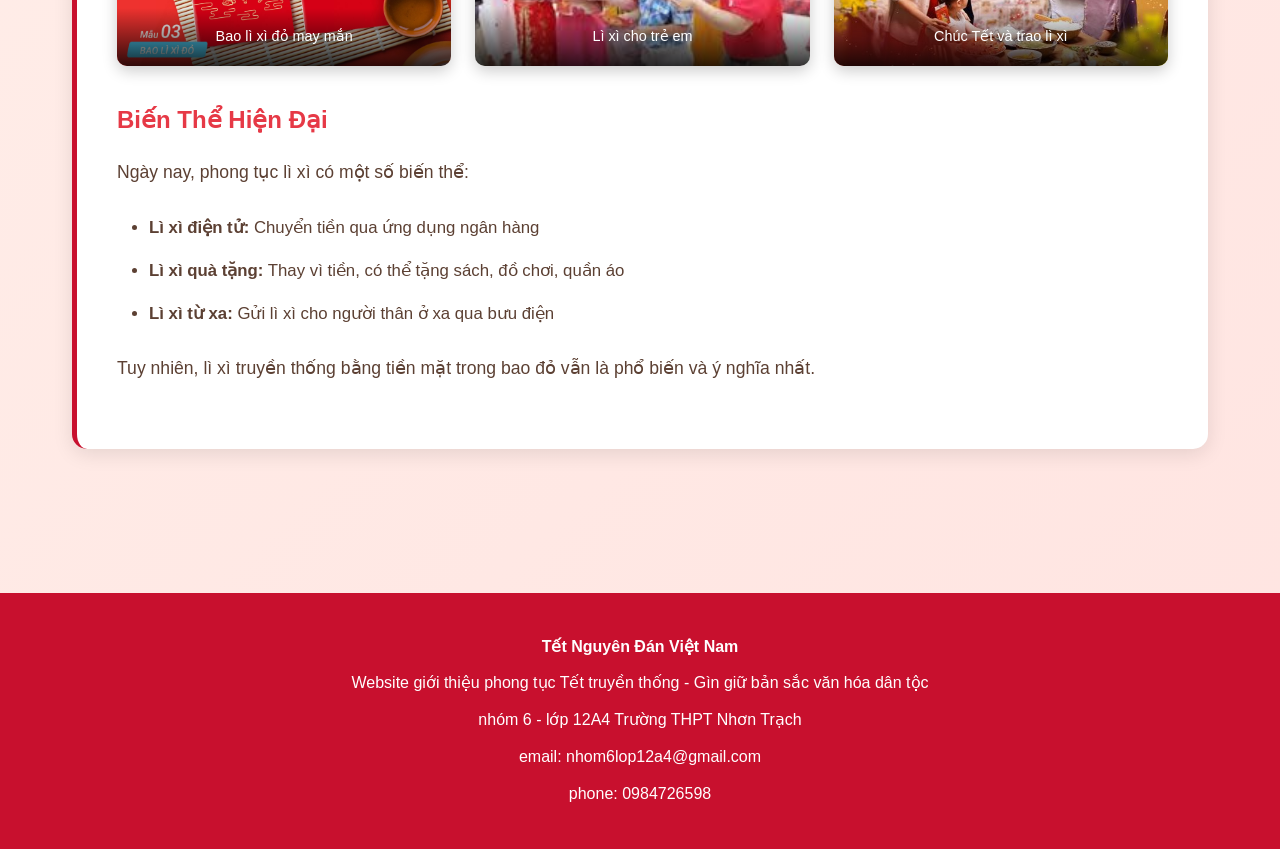
<file: li-xi.html>
<!DOCTYPE html>
<html lang="vi">
<head>
    <meta charset="UTF-8">
    <meta name="viewport" content="width=device-width, initial-scale=1.0">
    <title>Lì Xì Đầu Năm - Tết Việt Nam</title>
    <link rel="stylesheet" href="styles.css">
</head>
<body>
    <header>
        <div class="header-content">
            <div class="logo">Tết Việt Nam</div>
            <nav>
                <ul>
                    <li><a href="index.html">Trang Chủ</a></li>
                    <li><a href="cung-ong-cong-ong-tao.html">Ông Công Ông Táo</a></li>
                    <li><a href="banh-chung-banh-tet.html">Bánh Chưng Bánh Tét</a></li>
                    <li><a href="don-dep-trang-tri.html">Dọn Dẹp & Trang Trí</a></li>
                    <li><a href="tho-cung-to-tien.html">Thờ Cúng Tổ Tiên</a></li>
                </ul>
            </nav>
        </div>
    </header>

    <div class="container">
        <a href="index.html" class="back-home">← Về Trang Chủ</a>

        <div class="content-section">
            <h2>🧧 Lì Xì Đầu Năm</h2>
            
            <h3>Ý Nghĩa Phong Tục Lì Xì</h3>
            <p>
                Lì xì (hay mừng tuổi) là phong tục đẹp trong ngày Tết của người Việt Nam. Đây là việc người lớn 
                tặng tiền cho trẻ em và người già trong những ngày đầu năm mới, với mong muốn mang lại may mắn, 
                tài lộc và sức khỏe.
            </p>
            <p>
                Từ "lì xì" có nguồn gốc từ tiếng Quảng Đông (lai see), có nghĩa là "tiền may mắn". 
                Phong tục này thể hiện tình yêu thương, sự quan tâm và những lời chúc tốt đẹp.
            </p>

            <h3>Ý Nghĩa Sâu Sắc</h3>
            <ul>
                <li><strong>Mang lại may mắn:</strong> Tiền lì xì tượng trưng cho tài lộc, may mắn trong năm mới</li>
                <li><strong>Thể hiện tình yêu thương:</strong> Người lớn thể hiện tình cảm với trẻ em và người già</li>
                <li><strong>Giáo dục:</strong> Dạy trẻ em về lòng biết ơn và cách ứng xử lễ phép</li>
                <li><strong>Gắn kết gia đình:</strong> Tăng cường mối quan hệ giữa các thế hệ</li>
                <li><strong>Văn hóa:</strong> Gìn giữ truyền thống tốt đẹp của dân tộc</li>
            </ul>

            <h3>Lì Xì Cho Ai?</h3>

            <h3>1. Lì Xì Cho Trẻ Em</h3>
            <p>
                Đây là đối tượng chính nhận lì xì. Trẻ em thường được lì xì từ:
            </p>
            <ul>
                <li>Ông bà, cha mẹ</li>
                <li>Cô chú, bác, dì</li>
                <li>Anh chị em họ</li>
                <li>Họ hàng, bạn bè của gia đình</li>
            </ul>
            <p>
                <strong>Độ tuổi:</strong> Thường từ khi còn nhỏ cho đến khi trưởng thành (khoảng 18-20 tuổi), 
                hoặc cho đến khi đi làm, lập gia đình.
            </p>

            <h3>2. Lì Xì Cho Người Già</h3>
            <p>
                Con cháu thường lì xì cho ông bà, cha mẹ lớn tuổi để:
            </p>
            <ul>
                <li>Thể hiện lòng hiếu thảo</li>
                <li>Cầu mong sức khỏe, trường thọ</li>
                <li>Chúc may mắn, an khang</li>
            </ul>

            <h3>3. Lì Xì Cho Người Đi Làm</h3>
            <p>
                Trong một số gia đình, người đi làm cũng được lì xì từ ông bà, cha mẹ như một lời chúc 
                công việc suôn sẻ, thăng tiến trong năm mới.
            </p>

            <h3>Cách Lì Xì</h3>

            <h3>1. Bao Lì Xì</h3>
            <p>
                Tiền lì xì thường được đựng trong bao lì xì đỏ (phong bao đỏ) với:
            </p>
            <ul>
                <li>Màu đỏ tượng trưng cho may mắn, thịnh vượng</li>
                <li>In hình chữ may mắn, hoa mai, hoa đào, hoặc 12 con giáp</li>
                <li>Kích thước vừa phải, dễ cầm</li>
            </ul>

            <h3>2. Số Tiền Lì Xì</h3>
            <p>
                Số tiền lì xì không quan trọng bằng ý nghĩa. Thường chọn số tiền:
            </p>
            <ul>
                <li><strong>Số chẵn, may mắn:</strong> 20.000đ, 50.000đ, 100.000đ, 200.000đ</li>
                <li><strong>Tránh số 4:</strong> Vì phát âm giống "tử" (chết) trong tiếng Hán</li>
                <li><strong>Ưu tiên số 8, 9:</strong> Số 8 (phát), số 9 (trường cửu)</li>
                <li>Quan trọng là tấm lòng, không nên so sánh số tiền</li>
            </ul>

            <h3>3. Cách Trao Lì Xì</h3>
            <ol>
                <li>Chuẩn bị bao lì xì đẹp, mới</li>
                <li>Bỏ tiền vào bao, gấp gọn gàng</li>
                <li>Trao bằng hai tay với thái độ vui vẻ, thân thiện</li>
                <li>Kèm theo lời chúc tốt đẹp</li>
                <li>Trẻ em nhận bằng hai tay và nói lời cảm ơn</li>
            </ol>

            <h3>Lời Chúc Tết Truyền Thống</h3>

            <div class="highlight-box">
                <strong>💝 Lời chúc khi lì xì cho trẻ em:</strong>
                <ul>
                    <li>"Chúc cháu năm mới ngoan ngoãn, học giỏi!"</li>
                    <li>"Chúc con năm mới khỏe mạnh, thông minh!"</li>
                    <li>"Lì xì cho cháu, chúc cháu năm mới vui vẻ, may mắn!"</li>
                    <li>"Chúc cháu năm mới đạt nhiều thành tích tốt!"</li>
                    <li>"Lì xì cho con, chúc con năm mới hạnh phúc!"</li>
                </ul>
            </div>

            <div class="highlight-box">
                <strong>👴 Lời chúc khi lì xì cho người già:</strong>
                <ul>
                    <li>"Con chúc bà năm mới sức khỏe dồi dào, sống lâu trăm tuổi!"</li>
                    <li>"Cháu chúc ông năm mới an khang, trường thọ!"</li>
                    <li>"Con lì xì cho mẹ, chúc mẹ năm mới vui vẻ, khỏe mạnh!"</li>
                    <li>"Cháu chúc bác năm mới vạn sự như ý!"</li>
                </ul>
            </div>

            <h3>Cách Nhận Lì Xì</h3>
            <p>
                Khi nhận lì xì, trẻ em nên:
            </p>
            <ul>
                <li>Nhận bằng hai tay với thái độ lễ phép</li>
                <li>Nói lời cảm ơn: "Con cảm ơn ông/bà/bác/chú..."</li>
                <li>Chúc lại người tặng: "Con chúc ông/bà năm mới..."</li>
                <li>Không mở bao lì xì ngay trước mặt người tặng</li>
                <li>Giữ gìn bao lì xì, không vứt bừa bãi</li>
            </ul>

            <h3>Thời Điểm Lì Xì</h3>
            <ul>
                <li><strong>Mùng 1 Tết:</strong> Ngày quan trọng nhất, lì xì cho tất cả trẻ em và người già</li>
                <li><strong>Mùng 2, mùng 3:</strong> Tiếp tục lì xì khi đi thăm họ hàng</li>
                <li><strong>Trong suốt dịp Tết:</strong> Có thể lì xì khi gặp trẻ em lần đầu trong năm</li>
            </ul>

            <h3>Ý Nghĩa Giáo Dục</h3>
            <p>
                Phong tục lì xì còn có ý nghĩa giáo dục quan trọng:
            </p>
            <ul>
                <li><strong>Dạy lòng biết ơn:</strong> Trẻ em học cách cảm ơn khi nhận quà</li>
                <li><strong>Dạy cách ứng xử:</strong> Học cách lễ phép, kính trọng người lớn</li>
                <li><strong>Dạy quản lý tài chính:</strong> Học cách tiết kiệm, sử dụng tiền hợp lý</li>
                <li><strong>Dạy giá trị văn hóa:</strong> Hiểu về truyền thống tốt đẹp của dân tộc</li>
            </ul>

            <h3>Lưu Ý Quan Trọng</h3>
            <ul>
                <li>Lì xì là tấm lòng, không nên so sánh số tiền</li>
                <li>Quan trọng là ý nghĩa và cách trao nhận, không phải số tiền</li>
                <li>Nên dạy trẻ em biết ơn và sử dụng tiền lì xì hợp lý</li>
                <li>Không nên ép buộc hoặc yêu cầu lì xì</li>
                <li>Giữ gìn phong tục tốt đẹp này cho các thế hệ sau</li>
            </ul>
            <div class="image-gallery">
                <div class="image-item">
                    <img src="images/li-xi-do.jpg" alt="Bao lì xì đỏ" onerror="this.style.display='none'; this.nextElementSibling.style.display='flex';">
                    <div class="image-placeholder" style="display:none;">🧧 Lì Xì</div>
                    <div class="image-caption">Bao lì xì đỏ may mắn</div>
                </div>
                <div class="image-item">
                    <img src="images/li-xi-tre-em.jpg" alt="Lì xì cho trẻ em" onerror="this.style.display='none'; this.nextElementSibling.style.display='flex';">
                    <div class="image-placeholder" style="display:none;">👶 Trẻ Em</div>
                    <div class="image-caption">Lì xì cho trẻ em</div>
                </div>
                <div class="image-item">
                    <img src="images/chuc-tet.jpg" alt="Chúc Tết và lì xì" onerror="this.style.display='none'; this.nextElementSibling.style.display='flex';">
                    <div class="image-placeholder" style="display:none;">🎊 Chúc Tết</div>
                    <div class="image-caption">Chúc Tết và trao lì xì</div>
                </div>
            </div>

            <h3>Biến Thể Hiện Đại</h3>
            <p>
                Ngày nay, phong tục lì xì có một số biến thể:
            </p>
            <ul>
                <li><strong>Lì xì điện tử:</strong> Chuyển tiền qua ứng dụng ngân hàng</li>
                <li><strong>Lì xì quà tặng:</strong> Thay vì tiền, có thể tặng sách, đồ chơi, quần áo</li>
                <li><strong>Lì xì từ xa:</strong> Gửi lì xì cho người thân ở xa qua bưu điện</li>
            </ul>
            <p>
                Tuy nhiên, lì xì truyền thống bằng tiền mặt trong bao đỏ vẫn là phổ biến và ý nghĩa nhất.
            </p>
        </div>
    </div>

    <footer>
        <p><strong>Tết Nguyên Đán Việt Nam</strong></p>
        <p>Website giới thiệu phong tục Tết truyền thống - Gìn giữ bản sắc văn hóa dân tộc</p>
        <p>nhóm 6 - lớp 12A4 Trường THPT Nhơn Trạch</p>
        <p>email: nhom6lop12a4@gmail.com</p>
        <p>phone: 0984726598</p>
    </footer>
</body>
</html>
</file>
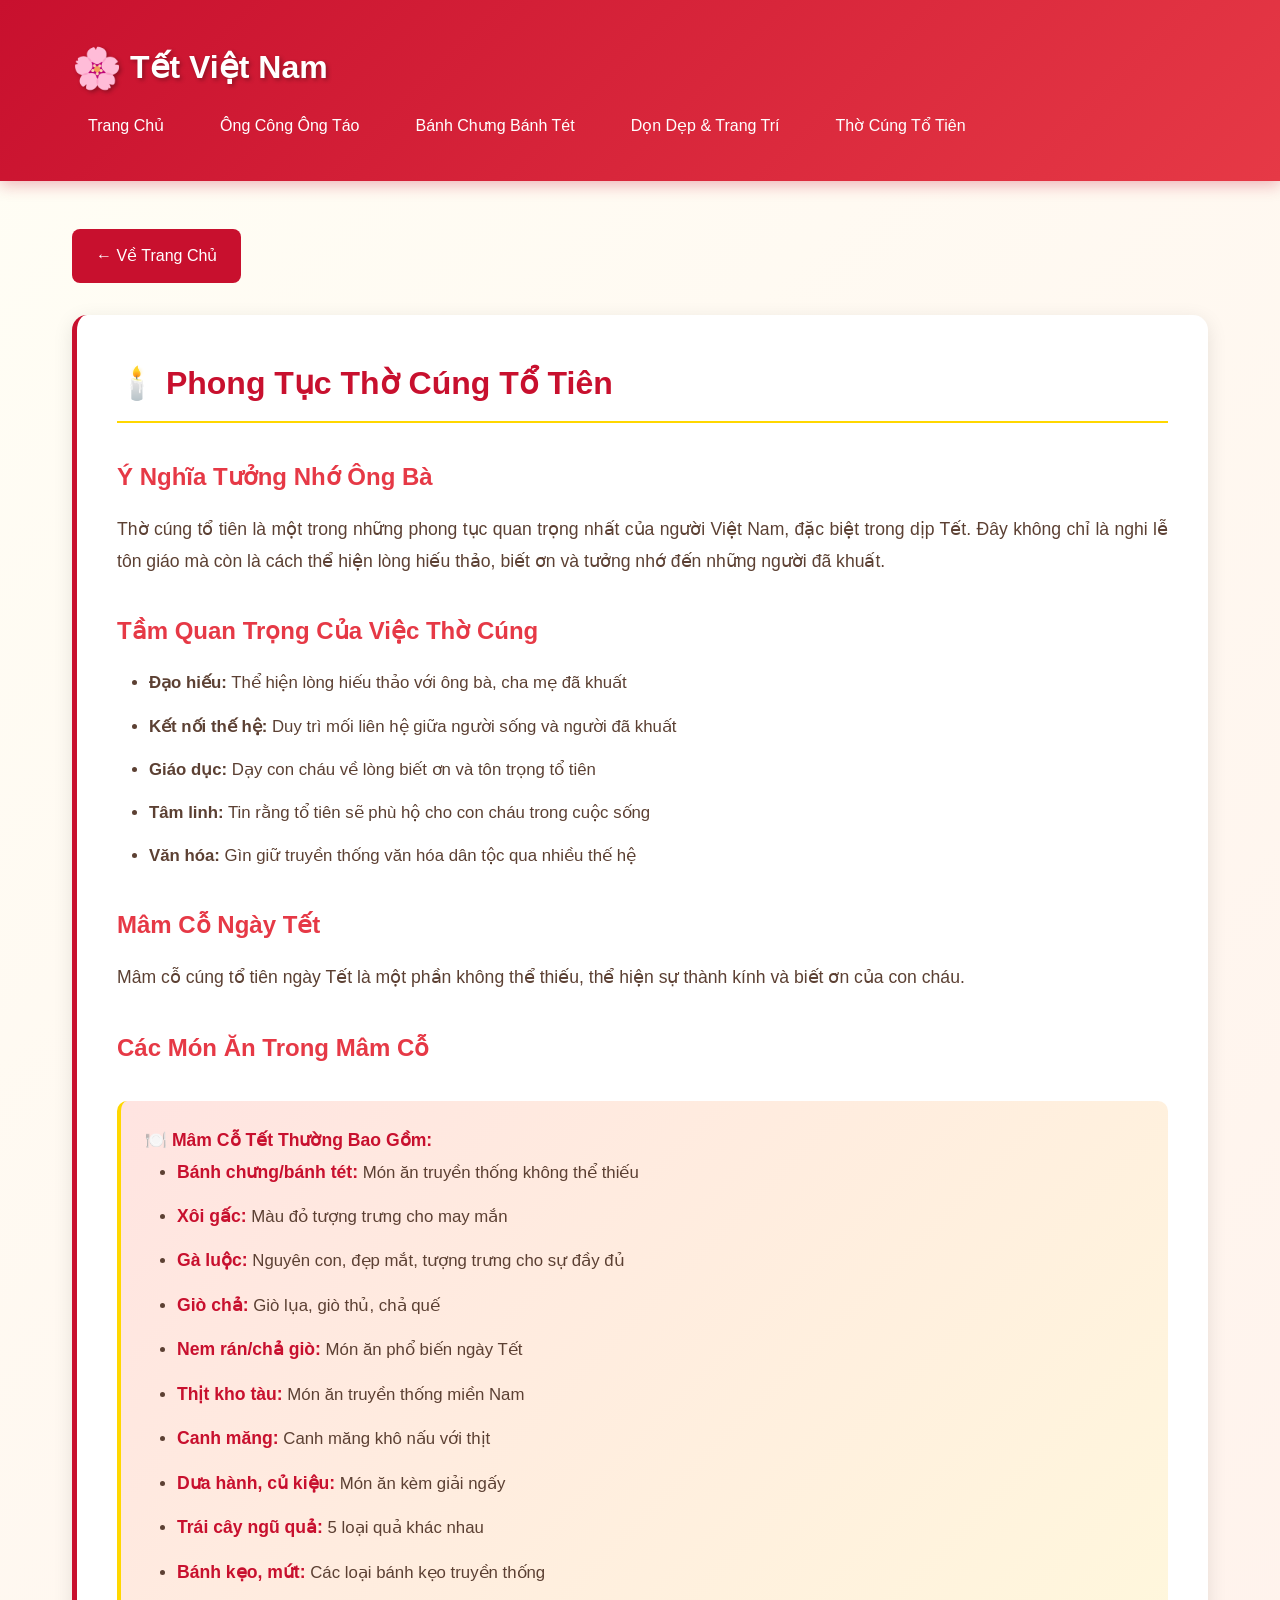
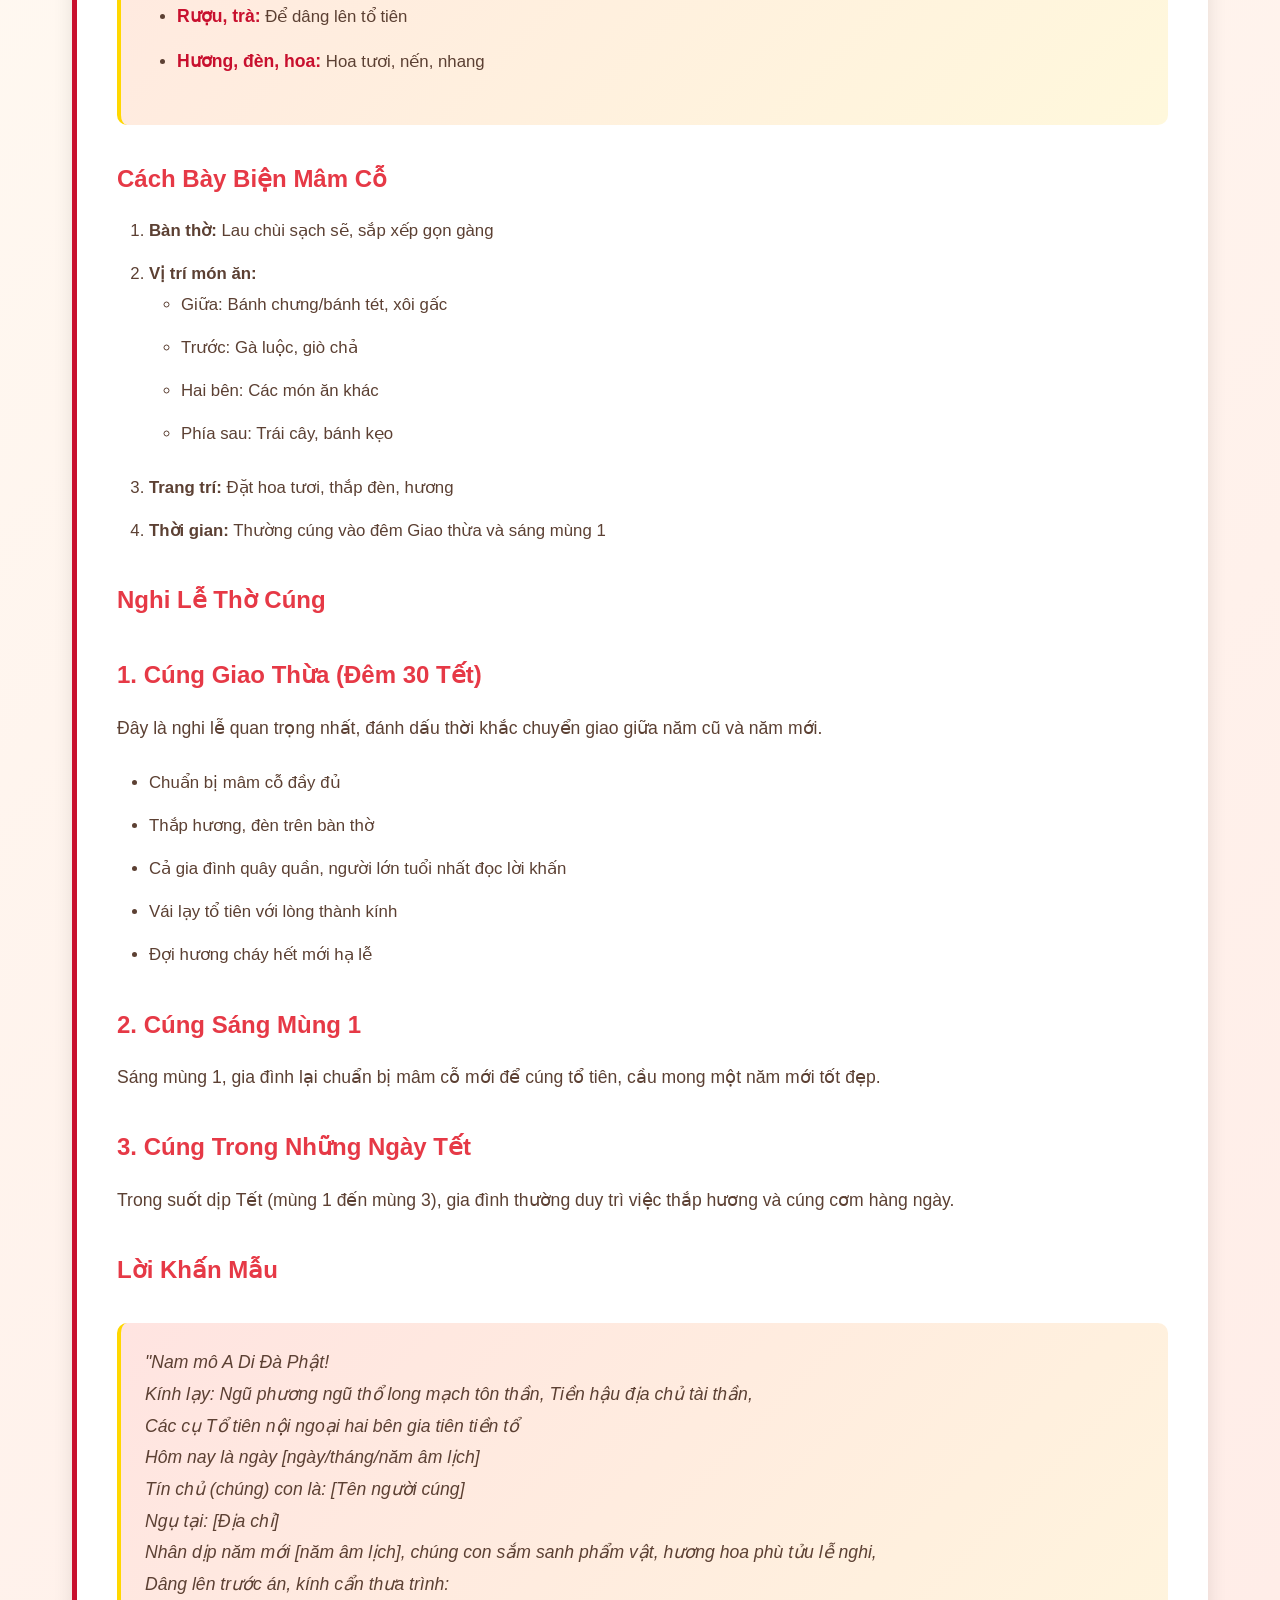
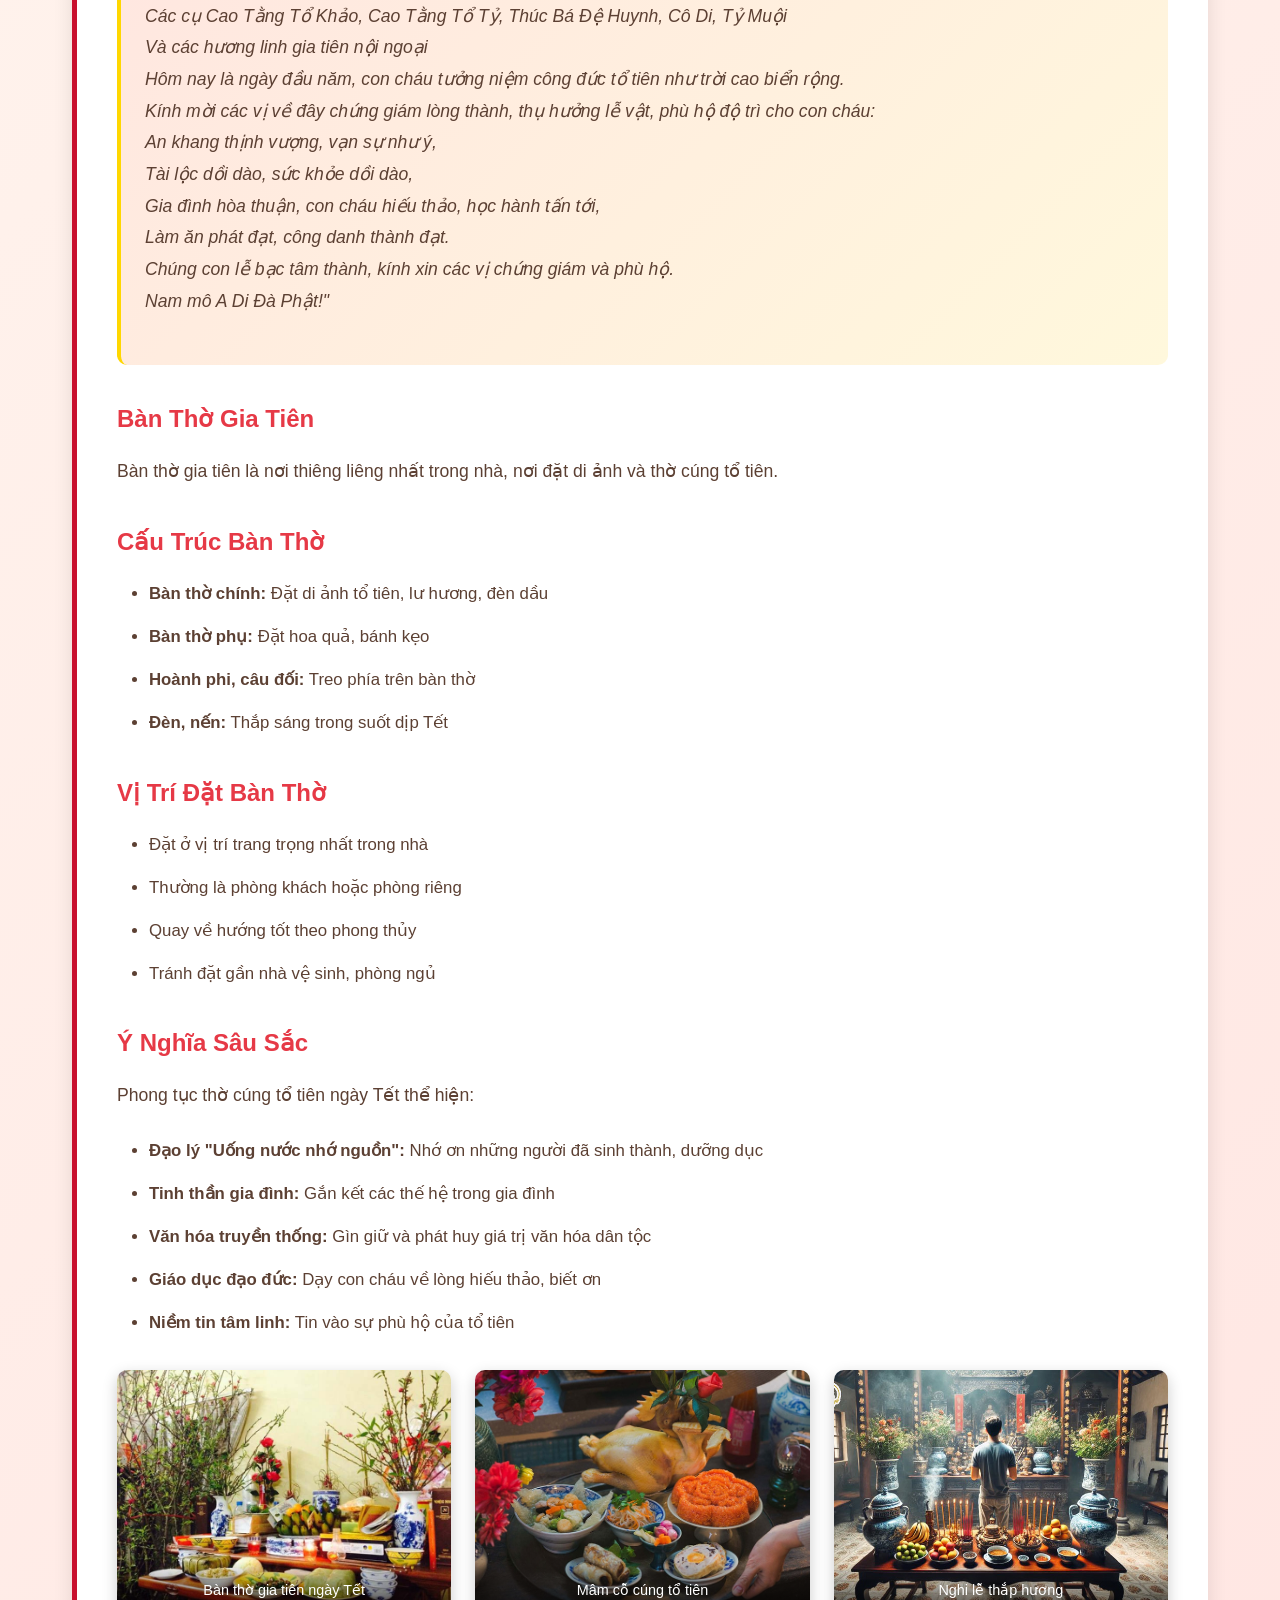
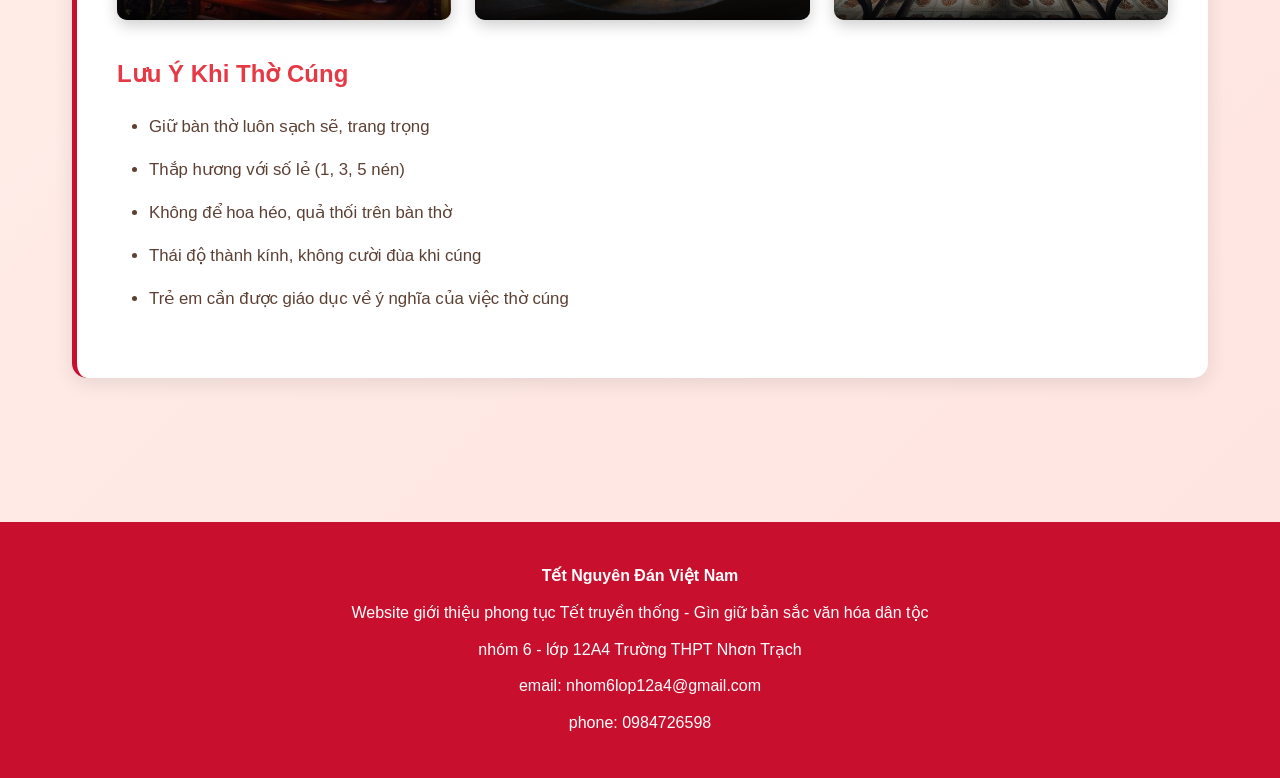
<file: tho-cung-to-tien.html>
<!DOCTYPE html>
<html lang="vi">
<head>
    <meta charset="UTF-8">
    <meta name="viewport" content="width=device-width, initial-scale=1.0">
    <title>Phong Tục Thờ Cúng Tổ Tiên - Tết Việt Nam</title>
    <link rel="stylesheet" href="styles.css">
</head>
<body>
    <header>
        <div class="header-content">
            <div class="logo">Tết Việt Nam</div>
            <nav>
                <ul>
                    <li><a href="index.html">Trang Chủ</a></li>
                    <li><a href="cung-ong-cong-ong-tao.html">Ông Công Ông Táo</a></li>
                    <li><a href="banh-chung-banh-tet.html">Bánh Chưng Bánh Tét</a></li>
                    <li><a href="don-dep-trang-tri.html">Dọn Dẹp & Trang Trí</a></li>
                    <li><a href="tho-cung-to-tien.html">Thờ Cúng Tổ Tiên</a></li>
                </ul>
            </nav>
        </div>
    </header>

    <div class="container">
        <a href="index.html" class="back-home">← Về Trang Chủ</a>

        <div class="content-section">
            <h2>🕯️ Phong Tục Thờ Cúng Tổ Tiên</h2>
            
            <h3>Ý Nghĩa Tưởng Nhớ Ông Bà</h3>
            <p>
                Thờ cúng tổ tiên là một trong những phong tục quan trọng nhất của người Việt Nam, đặc biệt trong dịp Tết. 
                Đây không chỉ là nghi lễ tôn giáo mà còn là cách thể hiện lòng hiếu thảo, biết ơn và tưởng nhớ đến những người đã khuất.
            </p>

            <h3>Tầm Quan Trọng Của Việc Thờ Cúng</h3>
            <ul>
                <li><strong>Đạo hiếu:</strong> Thể hiện lòng hiếu thảo với ông bà, cha mẹ đã khuất</li>
                <li><strong>Kết nối thế hệ:</strong> Duy trì mối liên hệ giữa người sống và người đã khuất</li>
                <li><strong>Giáo dục:</strong> Dạy con cháu về lòng biết ơn và tôn trọng tổ tiên</li>
                <li><strong>Tâm linh:</strong> Tin rằng tổ tiên sẽ phù hộ cho con cháu trong cuộc sống</li>
                <li><strong>Văn hóa:</strong> Gìn giữ truyền thống văn hóa dân tộc qua nhiều thế hệ</li>
            </ul>

            <h3>Mâm Cỗ Ngày Tết</h3>
            <p>
                Mâm cỗ cúng tổ tiên ngày Tết là một phần không thể thiếu, thể hiện sự thành kính và biết ơn của con cháu.
            </p>

            <h3>Các Món Ăn Trong Mâm Cỗ</h3>
            
            <div class="highlight-box">
                <strong>🍽️ Mâm Cỗ Tết Thường Bao Gồm:</strong>
                <ul>
                    <li><strong>Bánh chưng/bánh tét:</strong> Món ăn truyền thống không thể thiếu</li>
                    <li><strong>Xôi gấc:</strong> Màu đỏ tượng trưng cho may mắn</li>
                    <li><strong>Gà luộc:</strong> Nguyên con, đẹp mắt, tượng trưng cho sự đầy đủ</li>
                    <li><strong>Giò chả:</strong> Giò lụa, giò thủ, chả quế</li>
                    <li><strong>Nem rán/chả giò:</strong> Món ăn phổ biến ngày Tết</li>
                    <li><strong>Thịt kho tàu:</strong> Món ăn truyền thống miền Nam</li>
                    <li><strong>Canh măng:</strong> Canh măng khô nấu với thịt</li>
                    <li><strong>Dưa hành, củ kiệu:</strong> Món ăn kèm giải ngấy</li>
                    <li><strong>Trái cây ngũ quả:</strong> 5 loại quả khác nhau</li>
                    <li><strong>Bánh kẹo, mứt:</strong> Các loại bánh kẹo truyền thống</li>
                    <li><strong>Rượu, trà:</strong> Để dâng lên tổ tiên</li>
                    <li><strong>Hương, đèn, hoa:</strong> Hoa tươi, nến, nhang</li>
                </ul>
            </div>

            <h3>Cách Bày Biện Mâm Cỗ</h3>
            <ol>
                <li><strong>Bàn thờ:</strong> Lau chùi sạch sẽ, sắp xếp gọn gàng</li>
                <li><strong>Vị trí món ăn:</strong>
                    <ul>
                        <li>Giữa: Bánh chưng/bánh tét, xôi gấc</li>
                        <li>Trước: Gà luộc, giò chả</li>
                        <li>Hai bên: Các món ăn khác</li>
                        <li>Phía sau: Trái cây, bánh kẹo</li>
                    </ul>
                </li>
                <li><strong>Trang trí:</strong> Đặt hoa tươi, thắp đèn, hương</li>
                <li><strong>Thời gian:</strong> Thường cúng vào đêm Giao thừa và sáng mùng 1</li>
            </ol>

            <h3>Nghi Lễ Thờ Cúng</h3>

            <h3>1. Cúng Giao Thừa (Đêm 30 Tết)</h3>
            <p>
                Đây là nghi lễ quan trọng nhất, đánh dấu thời khắc chuyển giao giữa năm cũ và năm mới.
            </p>
            <ul>
                <li>Chuẩn bị mâm cỗ đầy đủ</li>
                <li>Thắp hương, đèn trên bàn thờ</li>
                <li>Cả gia đình quây quần, người lớn tuổi nhất đọc lời khấn</li>
                <li>Vái lạy tổ tiên với lòng thành kính</li>
                <li>Đợi hương cháy hết mới hạ lễ</li>
            </ul>

            <h3>2. Cúng Sáng Mùng 1</h3>
            <p>
                Sáng mùng 1, gia đình lại chuẩn bị mâm cỗ mới để cúng tổ tiên, cầu mong một năm mới tốt đẹp.
            </p>

            <h3>3. Cúng Trong Những Ngày Tết</h3>
            <p>
                Trong suốt dịp Tết (mùng 1 đến mùng 3), gia đình thường duy trì việc thắp hương và cúng cơm hàng ngày.
            </p>

            <h3>Lời Khấn Mẫu</h3>
            <div class="highlight-box">
                <p><em>
                    "Nam mô A Di Đà Phật!<br>
                    Kính lạy: Ngũ phương ngũ thổ long mạch tôn thần, Tiền hậu địa chủ tài thần,<br>
                    Các cụ Tổ tiên nội ngoại hai bên gia tiên tiền tổ<br>
                    Hôm nay là ngày [ngày/tháng/năm âm lịch]<br>
                    Tín chủ (chúng) con là: [Tên người cúng]<br>
                    Ngụ tại: [Địa chỉ]<br>
                    Nhân dịp năm mới [năm âm lịch], chúng con sắm sanh phẩm vật, hương hoa phù tửu lễ nghi,<br>
                    Dâng lên trước án, kính cẩn thưa trình:<br>
                    Các cụ Cao Tằng Tổ Khảo, Cao Tằng Tổ Tỷ, Thúc Bá Đệ Huynh, Cô Di, Tỷ Muội<br>
                    Và các hương linh gia tiên nội ngoại<br>
                    Hôm nay là ngày đầu năm, con cháu tưởng niệm công đức tổ tiên như trời cao biển rộng.<br>
                    Kính mời các vị về đây chứng giám lòng thành, thụ hưởng lễ vật, phù hộ độ trì cho con cháu:<br>
                    An khang thịnh vượng, vạn sự như ý,<br>
                    Tài lộc dồi dào, sức khỏe dồi dào,<br>
                    Gia đình hòa thuận, con cháu hiếu thảo, học hành tấn tới,<br>
                    Làm ăn phát đạt, công danh thành đạt.<br>
                    Chúng con lễ bạc tâm thành, kính xin các vị chứng giám và phù hộ.<br>
                    Nam mô A Di Đà Phật!"
                </em></p>
            </div>

            <h3>Bàn Thờ Gia Tiên</h3>
            <p>
                Bàn thờ gia tiên là nơi thiêng liêng nhất trong nhà, nơi đặt di ảnh và thờ cúng tổ tiên.
            </p>

            <h3>Cấu Trúc Bàn Thờ</h3>
            <ul>
                <li><strong>Bàn thờ chính:</strong> Đặt di ảnh tổ tiên, lư hương, đèn dầu</li>
                <li><strong>Bàn thờ phụ:</strong> Đặt hoa quả, bánh kẹo</li>
                <li><strong>Hoành phi, câu đối:</strong> Treo phía trên bàn thờ</li>
                <li><strong>Đèn, nến:</strong> Thắp sáng trong suốt dịp Tết</li>
            </ul>

            <h3>Vị Trí Đặt Bàn Thờ</h3>
            <ul>
                <li>Đặt ở vị trí trang trọng nhất trong nhà</li>
                <li>Thường là phòng khách hoặc phòng riêng</li>
                <li>Quay về hướng tốt theo phong thủy</li>
                <li>Tránh đặt gần nhà vệ sinh, phòng ngủ</li>
            </ul>

            <h3>Ý Nghĩa Sâu Sắc</h3>
            <p>
                Phong tục thờ cúng tổ tiên ngày Tết thể hiện:
            </p>
            <ul>
                <li><strong>Đạo lý "Uống nước nhớ nguồn":</strong> Nhớ ơn những người đã sinh thành, dưỡng dục</li>
                <li><strong>Tinh thần gia đình:</strong> Gắn kết các thế hệ trong gia đình</li>
                <li><strong>Văn hóa truyền thống:</strong> Gìn giữ và phát huy giá trị văn hóa dân tộc</li>
                <li><strong>Giáo dục đạo đức:</strong> Dạy con cháu về lòng hiếu thảo, biết ơn</li>
                <li><strong>Niềm tin tâm linh:</strong> Tin vào sự phù hộ của tổ tiên</li>
            </ul>
            <div class="image-gallery">
                <div class="image-item">
                    <img src="images/ban-tho.jpg" alt="Bàn thờ gia tiên" onerror="this.style.display='none'; this.nextElementSibling.style.display='flex';">
                    <div class="image-placeholder" style="display:none;">🕯️ Bàn Thờ</div>
                    <div class="image-caption">Bàn thờ gia tiên ngày Tết</div>
                </div>
                <div class="image-item">
                    <img src="images/mam-co-cung.jpg" alt="Mâm cỗ cúng" onerror="this.style.display='none'; this.nextElementSibling.style.display='flex';">
                    <div class="image-placeholder" style="display:none;">🍽️ Mâm Cỗ</div>
                    <div class="image-caption">Mâm cỗ cúng tổ tiên</div>
                </div>
                <div class="image-item">
                    <img src="images/thap-huong.jpg" alt="Thắp hương" onerror="this.style.display='none'; this.nextElementSibling.style.display='flex';">
                    <div class="image-placeholder" style="display:none;">🕯️ Thắp Hương</div>
                    <div class="image-caption">Nghi lễ thắp hương</div>
                </div>
            </div>

            <h3>Lưu Ý Khi Thờ Cúng</h3>
            <ul>
                <li>Giữ bàn thờ luôn sạch sẽ, trang trọng</li>
                <li>Thắp hương với số lẻ (1, 3, 5 nén)</li>
                <li>Không để hoa héo, quả thối trên bàn thờ</li>
                <li>Thái độ thành kính, không cười đùa khi cúng</li>
                <li>Trẻ em cần được giáo dục về ý nghĩa của việc thờ cúng</li>
            </ul>
        </div>
    </div>

    <footer>
        <p><strong>Tết Nguyên Đán Việt Nam</strong></p>
        <p>Website giới thiệu phong tục Tết truyền thống - Gìn giữ bản sắc văn hóa dân tộc</p>
        <p>nhóm 6 - lớp 12A4 Trường THPT Nhơn Trạch</p>
        <p>email: nhom6lop12a4@gmail.com</p>
        <p>phone: 0984726598</p>
    </footer>
</body>
</html>
</file>
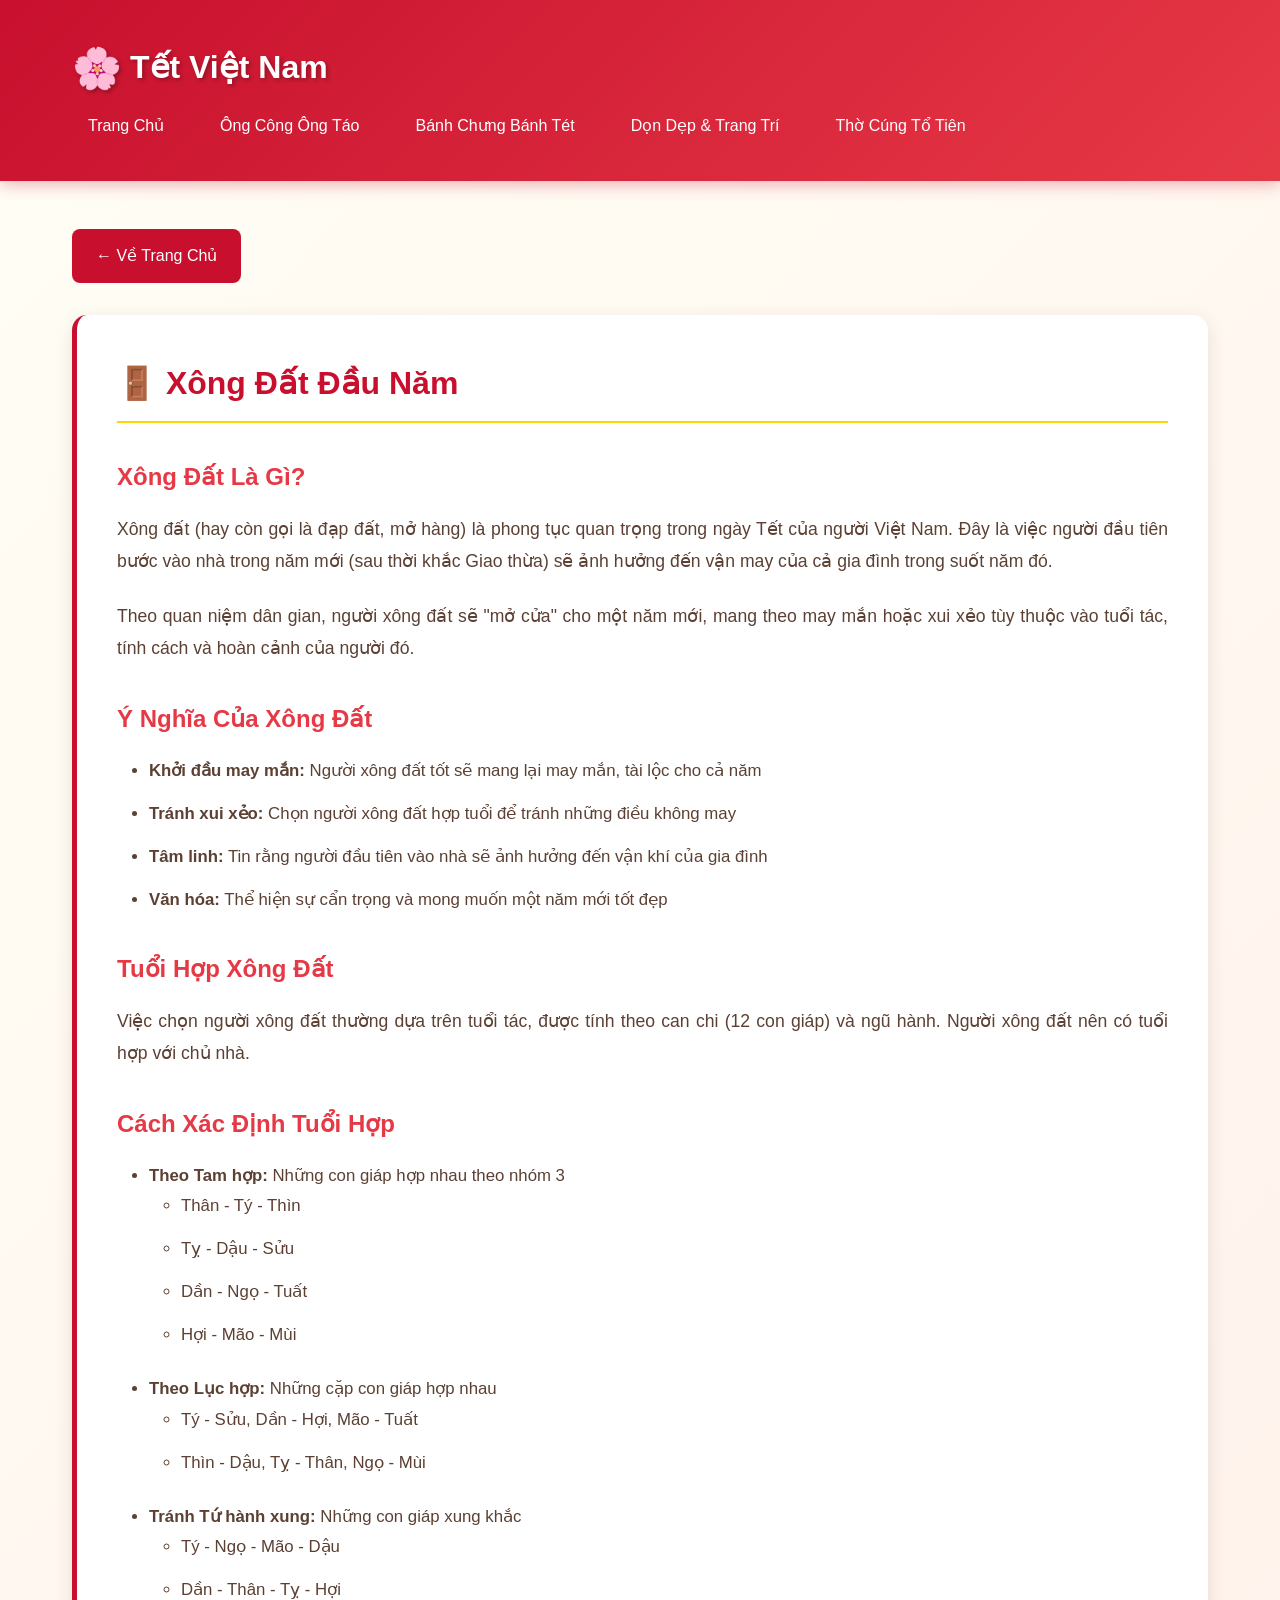
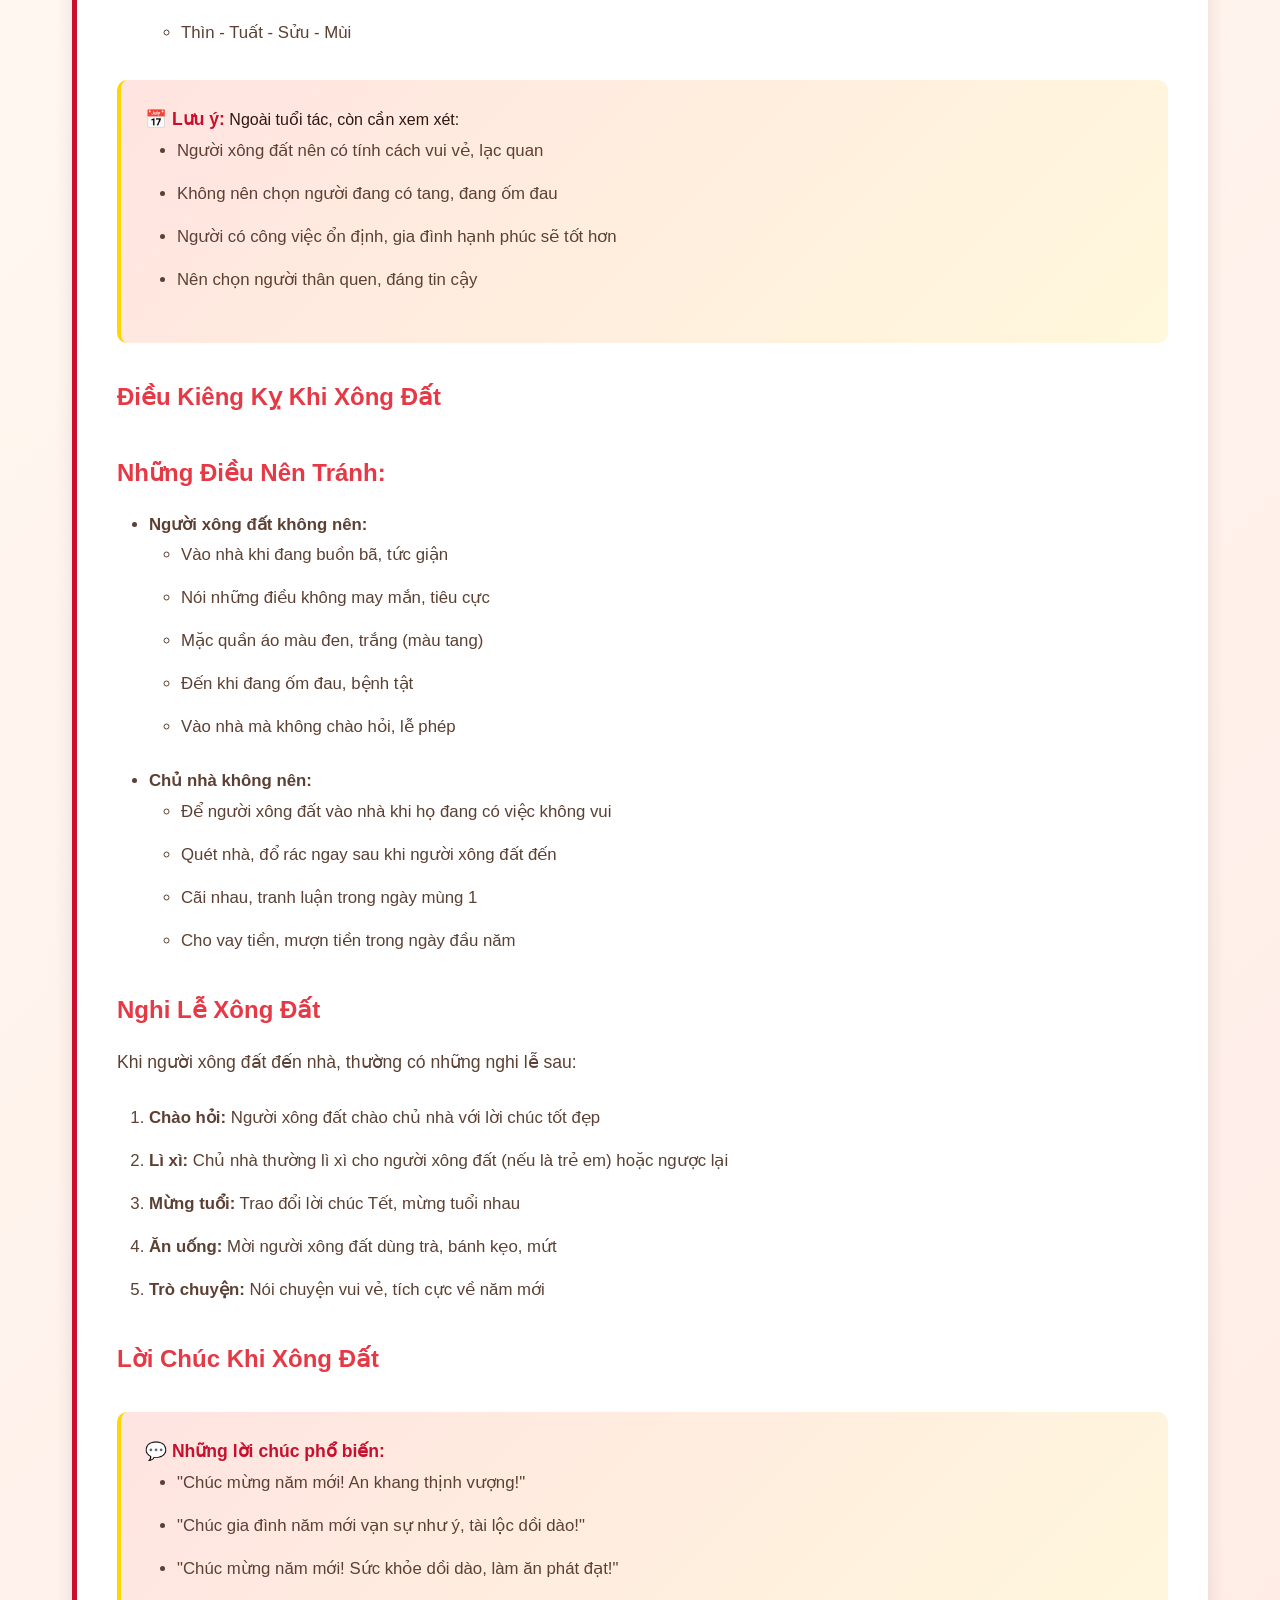
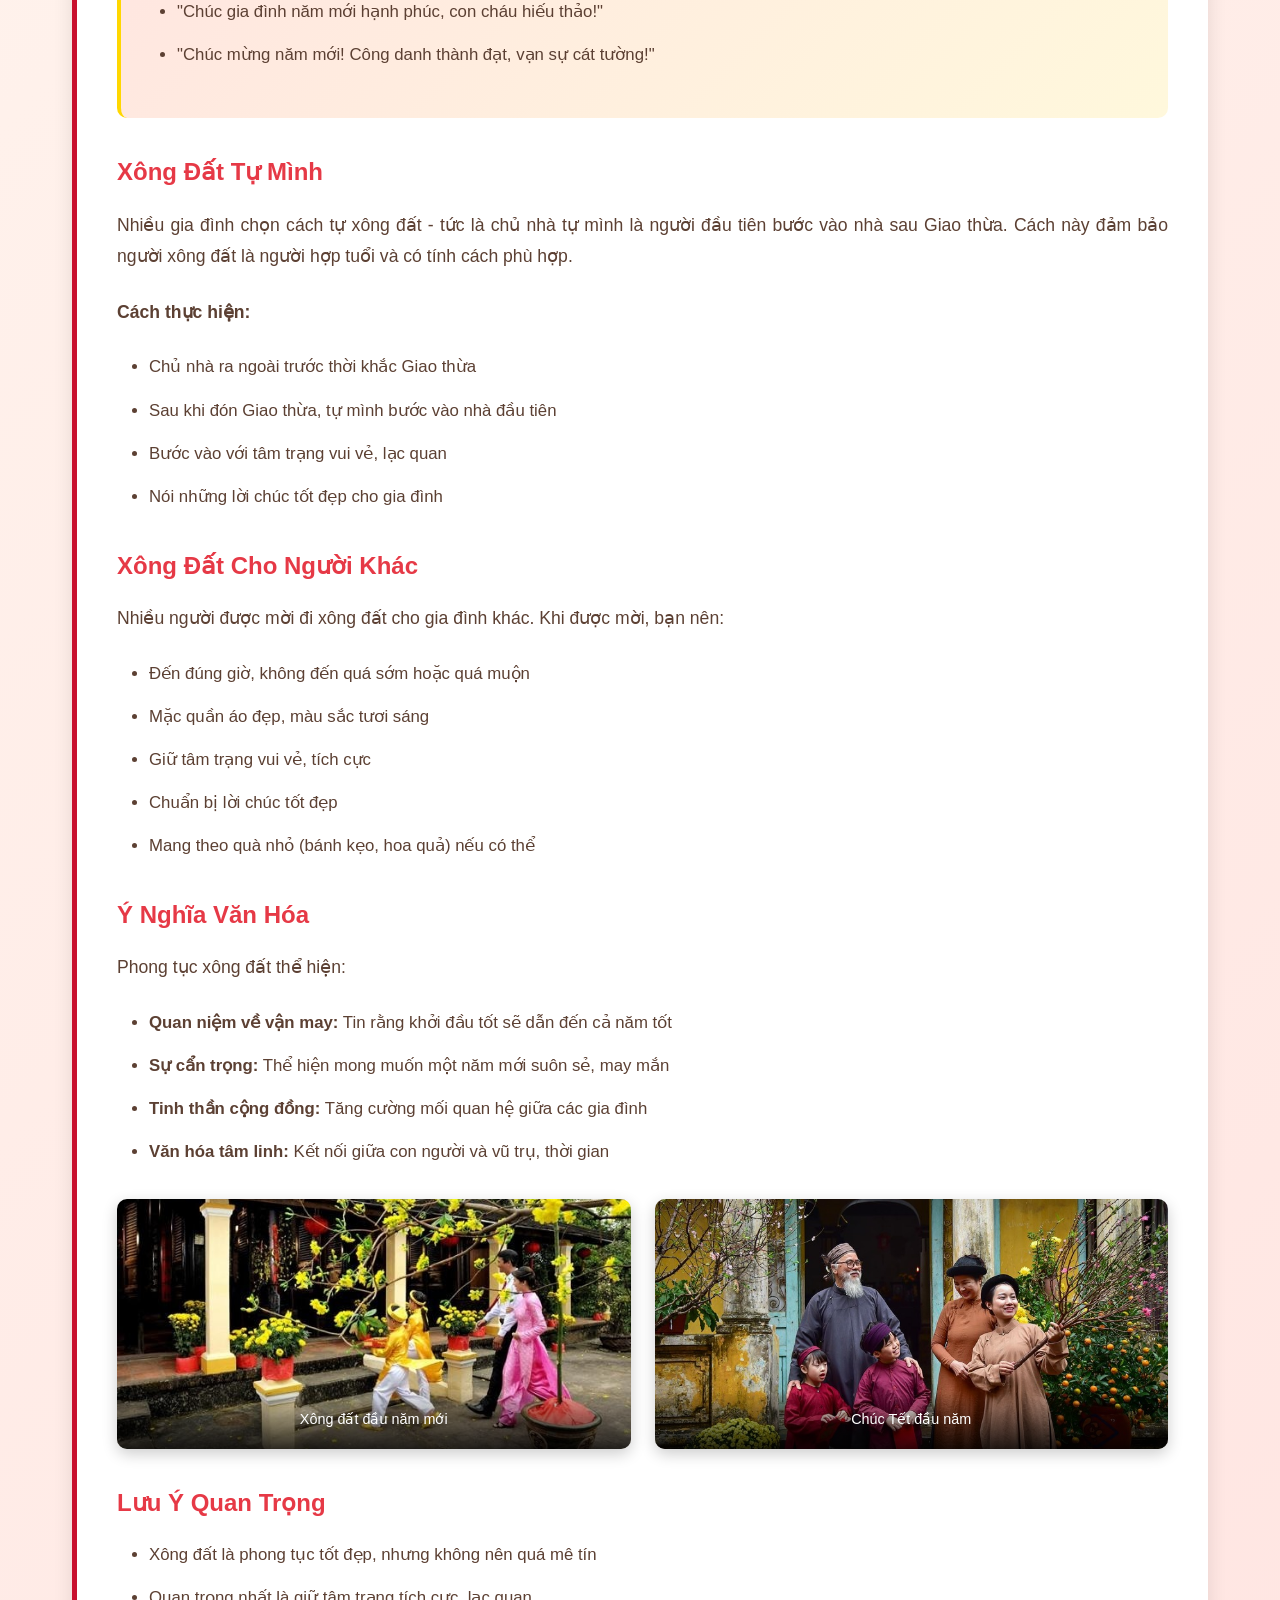
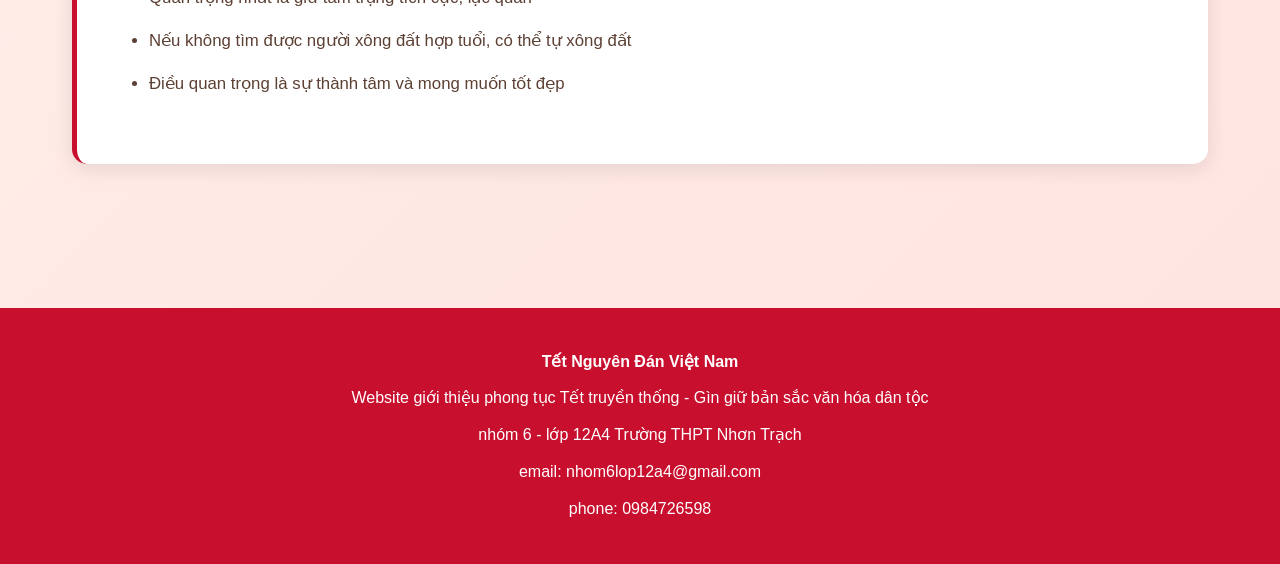
<file: xong-dat.html>
<!DOCTYPE html>
<html lang="vi">
<head>
    <meta charset="UTF-8">
    <meta name="viewport" content="width=device-width, initial-scale=1.0">
    <title>Xông Đất Đầu Năm - Tết Việt Nam</title>
    <link rel="stylesheet" href="styles.css">
</head>
<body>
    <header>
        <div class="header-content">
            <div class="logo">Tết Việt Nam</div>
            <nav>
                <ul>
                    <li><a href="index.html">Trang Chủ</a></li>
                    <li><a href="cung-ong-cong-ong-tao.html">Ông Công Ông Táo</a></li>
                    <li><a href="banh-chung-banh-tet.html">Bánh Chưng Bánh Tét</a></li>
                    <li><a href="don-dep-trang-tri.html">Dọn Dẹp & Trang Trí</a></li>
                    <li><a href="tho-cung-to-tien.html">Thờ Cúng Tổ Tiên</a></li>
                </ul>
            </nav>
        </div>
    </header>

    <div class="container">
        <a href="index.html" class="back-home">← Về Trang Chủ</a>

        <div class="content-section">
            <h2>🚪 Xông Đất Đầu Năm</h2>
            
            <h3>Xông Đất Là Gì?</h3>
            <p>
                Xông đất (hay còn gọi là đạp đất, mở hàng) là phong tục quan trọng trong ngày Tết của người Việt Nam. 
                Đây là việc người đầu tiên bước vào nhà trong năm mới (sau thời khắc Giao thừa) sẽ ảnh hưởng đến vận may 
                của cả gia đình trong suốt năm đó.
            </p>
            <p>
                Theo quan niệm dân gian, người xông đất sẽ "mở cửa" cho một năm mới, mang theo may mắn hoặc xui xẻo 
                tùy thuộc vào tuổi tác, tính cách và hoàn cảnh của người đó.
            </p>

            <h3>Ý Nghĩa Của Xông Đất</h3>
            <ul>
                <li><strong>Khởi đầu may mắn:</strong> Người xông đất tốt sẽ mang lại may mắn, tài lộc cho cả năm</li>
                <li><strong>Tránh xui xẻo:</strong> Chọn người xông đất hợp tuổi để tránh những điều không may</li>
                <li><strong>Tâm linh:</strong> Tin rằng người đầu tiên vào nhà sẽ ảnh hưởng đến vận khí của gia đình</li>
                <li><strong>Văn hóa:</strong> Thể hiện sự cẩn trọng và mong muốn một năm mới tốt đẹp</li>
            </ul>

            <h3>Tuổi Hợp Xông Đất</h3>
            <p>
                Việc chọn người xông đất thường dựa trên tuổi tác, được tính theo can chi (12 con giáp) và ngũ hành. 
                Người xông đất nên có tuổi hợp với chủ nhà.
            </p>

            <h3>Cách Xác Định Tuổi Hợp</h3>
            <ul>
                <li><strong>Theo Tam hợp:</strong> Những con giáp hợp nhau theo nhóm 3
                    <ul>
                        <li>Thân - Tý - Thìn</li>
                        <li>Tỵ - Dậu - Sửu</li>
                        <li>Dần - Ngọ - Tuất</li>
                        <li>Hợi - Mão - Mùi</li>
                    </ul>
                </li>
                <li><strong>Theo Lục hợp:</strong> Những cặp con giáp hợp nhau
                    <ul>
                        <li>Tý - Sửu, Dần - Hợi, Mão - Tuất</li>
                        <li>Thìn - Dậu, Tỵ - Thân, Ngọ - Mùi</li>
                    </ul>
                </li>
                <li><strong>Tránh Tứ hành xung:</strong> Những con giáp xung khắc
                    <ul>
                        <li>Tý - Ngọ - Mão - Dậu</li>
                        <li>Dần - Thân - Tỵ - Hợi</li>
                        <li>Thìn - Tuất - Sửu - Mùi</li>
                    </ul>
                </li>
            </ul>

            <div class="highlight-box">
                <strong>📅 Lưu ý:</strong> Ngoài tuổi tác, còn cần xem xét:
                <ul>
                    <li>Người xông đất nên có tính cách vui vẻ, lạc quan</li>
                    <li>Không nên chọn người đang có tang, đang ốm đau</li>
                    <li>Người có công việc ổn định, gia đình hạnh phúc sẽ tốt hơn</li>
                    <li>Nên chọn người thân quen, đáng tin cậy</li>
                </ul>
            </div>

            <h3>Điều Kiêng Kỵ Khi Xông Đất</h3>

            <h3>Những Điều Nên Tránh:</h3>
            <ul>
                <li><strong>Người xông đất không nên:</strong>
                    <ul>
                        <li>Vào nhà khi đang buồn bã, tức giận</li>
                        <li>Nói những điều không may mắn, tiêu cực</li>
                        <li>Mặc quần áo màu đen, trắng (màu tang)</li>
                        <li>Đến khi đang ốm đau, bệnh tật</li>
                        <li>Vào nhà mà không chào hỏi, lễ phép</li>
                    </ul>
                </li>
                <li><strong>Chủ nhà không nên:</strong>
                    <ul>
                        <li>Để người xông đất vào nhà khi họ đang có việc không vui</li>
                        <li>Quét nhà, đổ rác ngay sau khi người xông đất đến</li>
                        <li>Cãi nhau, tranh luận trong ngày mùng 1</li>
                        <li>Cho vay tiền, mượn tiền trong ngày đầu năm</li>
                    </ul>
                </li>
            </ul>

            <h3>Nghi Lễ Xông Đất</h3>
            <p>
                Khi người xông đất đến nhà, thường có những nghi lễ sau:
            </p>
            <ol>
                <li><strong>Chào hỏi:</strong> Người xông đất chào chủ nhà với lời chúc tốt đẹp</li>
                <li><strong>Lì xì:</strong> Chủ nhà thường lì xì cho người xông đất (nếu là trẻ em) hoặc ngược lại</li>
                <li><strong>Mừng tuổi:</strong> Trao đổi lời chúc Tết, mừng tuổi nhau</li>
                <li><strong>Ăn uống:</strong> Mời người xông đất dùng trà, bánh kẹo, mứt</li>
                <li><strong>Trò chuyện:</strong> Nói chuyện vui vẻ, tích cực về năm mới</li>
            </ol>

            <h3>Lời Chúc Khi Xông Đất</h3>
            <div class="highlight-box">
                <strong>💬 Những lời chúc phổ biến:</strong>
                <ul>
                    <li>"Chúc mừng năm mới! An khang thịnh vượng!"</li>
                    <li>"Chúc gia đình năm mới vạn sự như ý, tài lộc dồi dào!"</li>
                    <li>"Chúc mừng năm mới! Sức khỏe dồi dào, làm ăn phát đạt!"</li>
                    <li>"Chúc gia đình năm mới hạnh phúc, con cháu hiếu thảo!"</li>
                    <li>"Chúc mừng năm mới! Công danh thành đạt, vạn sự cát tường!"</li>
                </ul>
            </div>

            <h3>Xông Đất Tự Mình</h3>
            <p>
                Nhiều gia đình chọn cách tự xông đất - tức là chủ nhà tự mình là người đầu tiên bước vào nhà sau Giao thừa. 
                Cách này đảm bảo người xông đất là người hợp tuổi và có tính cách phù hợp.
            </p>
            <p>
                <strong>Cách thực hiện:</strong>
            </p>
            <ul>
                <li>Chủ nhà ra ngoài trước thời khắc Giao thừa</li>
                <li>Sau khi đón Giao thừa, tự mình bước vào nhà đầu tiên</li>
                <li>Bước vào với tâm trạng vui vẻ, lạc quan</li>
                <li>Nói những lời chúc tốt đẹp cho gia đình</li>
            </ul>

            <h3>Xông Đất Cho Người Khác</h3>
            <p>
                Nhiều người được mời đi xông đất cho gia đình khác. Khi được mời, bạn nên:
            </p>
            <ul>
                <li>Đến đúng giờ, không đến quá sớm hoặc quá muộn</li>
                <li>Mặc quần áo đẹp, màu sắc tươi sáng</li>
                <li>Giữ tâm trạng vui vẻ, tích cực</li>
                <li>Chuẩn bị lời chúc tốt đẹp</li>
                <li>Mang theo quà nhỏ (bánh kẹo, hoa quả) nếu có thể</li>
            </ul>

            <h3>Ý Nghĩa Văn Hóa</h3>
            <p>
                Phong tục xông đất thể hiện:
            </p>
            <ul>
                <li><strong>Quan niệm về vận may:</strong> Tin rằng khởi đầu tốt sẽ dẫn đến cả năm tốt</li>
                <li><strong>Sự cẩn trọng:</strong> Thể hiện mong muốn một năm mới suôn sẻ, may mắn</li>
                <li><strong>Tinh thần cộng đồng:</strong> Tăng cường mối quan hệ giữa các gia đình</li>
                <li><strong>Văn hóa tâm linh:</strong> Kết nối giữa con người và vũ trụ, thời gian</li>
            </ul>

            <div class="image-gallery">
                <div class="image-item">
                    <img src="images/xong-dat.jpg" alt="Xông đất đầu năm" onerror="this.style.display='none'; this.nextElementSibling.style.display='flex';">
                    <div class="image-placeholder" style="display:none;">🚪 Xông Đất</div>
                    <div class="image-caption">Xông đất đầu năm mới</div>
                </div>
                <div class="image-item">
                    <img src="images/chuc-tet-dau-nam.jpg" alt="Chúc Tết đầu năm" onerror="this.style.display='none'; this.nextElementSibling.style.display='flex';">
                    <div class="image-placeholder" style="display:none;">🎊 Chúc Tết</div>
                    <div class="image-caption">Chúc Tết đầu năm</div>
                </div>
            </div>

            <h3>Lưu Ý Quan Trọng</h3>
            <ul>
                <li>Xông đất là phong tục tốt đẹp, nhưng không nên quá mê tín</li>
                <li>Quan trọng nhất là giữ tâm trạng tích cực, lạc quan</li>
                <li>Nếu không tìm được người xông đất hợp tuổi, có thể tự xông đất</li>
                <li>Điều quan trọng là sự thành tâm và mong muốn tốt đẹp</li>
            </ul>
        </div>
    </div>

    <footer>
        <p><strong>Tết Nguyên Đán Việt Nam</strong></p>
        <p>Website giới thiệu phong tục Tết truyền thống - Gìn giữ bản sắc văn hóa dân tộc</p>
        <p>nhóm 6 - lớp 12A4 Trường THPT Nhơn Trạch</p>
        <p>email: nhom6lop12a4@gmail.com</p>
        <p>phone: 0984726598</p>
    </footer>
</body>
</html>
</file>
<file: styles.css>
* {
    margin: 0;
    padding: 0;
    box-sizing: border-box;
}

:root {
    --tet-red: #C8102E;
    --tet-red-light: #E63946;
    --tet-gold: #FFD700;
    --tet-gold-dark: #FFA500;
    --tet-peach: #FFB6C1;
    --tet-peach-light: #FFE4E1;
    --tet-yellow: #FFF8DC;
    --tet-bg: #FFFEF5;
    --text-dark: #2C1810;
    --text-light: #5C4033;
}

body {
    font-family: 'Segoe UI', Tahoma, Geneva, Verdana, sans-serif;
    background: linear-gradient(135deg, var(--tet-bg) 0%, var(--tet-peach-light) 100%);
    color: var(--text-dark);
    line-height: 1.8;
    min-height: 100vh;
}

header {
    background: linear-gradient(135deg, var(--tet-red) 0%, var(--tet-red-light) 100%);
    color: white;
    padding: 2rem 0;
    box-shadow: 0 4px 15px rgba(200, 16, 46, 0.3);
    position: sticky;
    top: 0;
    z-index: 1000;
}

.header-content {
    max-width: 1200px;
    margin: 0 auto;
    padding: 0 2rem;
    display: flex;
    justify-content: space-between;
    align-items: center;
    flex-wrap: wrap;
}

.logo {
    font-size: 2rem;
    font-weight: bold;
    text-shadow: 2px 2px 4px rgba(0, 0, 0, 0.3);
    display: flex;
    align-items: center;
    gap: 0.5rem;
}

.logo::before {
    content: "🌸";
    font-size: 2.5rem;
}

nav ul {
    list-style: none;
    display: flex;
    gap: 1.5rem;
    flex-wrap: wrap;
}

nav a {
    color: white;
    text-decoration: none;
    font-weight: 500;
    padding: 0.5rem 1rem;
    border-radius: 5px;
    transition: all 0.3s ease;
    display: block;
}

nav a:hover {
    background: rgba(255, 255, 255, 0.2);
    transform: translateY(-2px);
}

.container {
    max-width: 1200px;
    margin: 0 auto;
    padding: 3rem 2rem;
}

.hero {
    text-align: center;
    padding: 4rem 2rem;
    background: linear-gradient(135deg, var(--tet-gold) 0%, var(--tet-gold-dark) 100%);
    border-radius: 20px;
    margin-bottom: 3rem;
    box-shadow: 0 10px 30px rgba(255, 215, 0, 0.3);
    color: var(--text-dark);
}

.hero h1 {
    font-size: 3rem;
    margin-bottom: 1rem;
    text-shadow: 2px 2px 4px rgba(255, 255, 255, 0.5);
}

.hero p {
    font-size: 1.3rem;
    max-width: 800px;
    margin: 0 auto;
}

.content-section {
    background: white;
    padding: 2.5rem;
    border-radius: 15px;
    margin-bottom: 2rem;
    box-shadow: 0 5px 20px rgba(0, 0, 0, 0.1);
    border-left: 5px solid var(--tet-red);
}

.content-section h2 {
    color: var(--tet-red);
    font-size: 2rem;
    margin-bottom: 1.5rem;
    padding-bottom: 0.5rem;
    border-bottom: 2px solid var(--tet-gold);
}

.content-section h3 {
    color: var(--tet-red-light);
    font-size: 1.5rem;
    margin-top: 2rem;
    margin-bottom: 1rem;
}

.content-section p {
    margin-bottom: 1.5rem;
    text-align: justify;
    font-size: 1.1rem;
    color: var(--text-light);
}

.content-section ul, .content-section ol {
    margin-left: 2rem;
    margin-bottom: 1.5rem;
}

.content-section li {
    margin-bottom: 0.8rem;
    color: var(--text-light);
    font-size: 1.05rem;
}

.custom-grid {
    display: grid;
    grid-template-columns: repeat(auto-fit, minmax(300px, 1fr));
    gap: 2rem;
    margin: 3rem 0;
}

.custom-card {
    background: white;
    border-radius: 15px;
    padding: 2rem;
    box-shadow: 0 5px 20px rgba(0, 0, 0, 0.1);
    transition: transform 0.3s ease, box-shadow 0.3s ease;
    border-top: 4px solid var(--tet-gold);
    text-decoration: none;
    color: inherit;
    display: block;
}

.custom-card:hover {
    transform: translateY(-10px);
    box-shadow: 0 10px 30px rgba(200, 16, 46, 0.2);
}

.custom-card h3 {
    color: var(--tet-red);
    font-size: 1.5rem;
    margin-bottom: 1rem;
}

.custom-card p {
    color: var(--text-light);
    margin-bottom: 0;
}

.decorative-divider {
    text-align: center;
    margin: 3rem 0;
    font-size: 2rem;
    color: var(--tet-gold-dark);
}

footer {
    background: var(--tet-red);
    color: white;
    text-align: center;
    padding: 2rem;
    margin-top: 4rem;
}

footer p {
    margin: 0.5rem 0;
}

@media (max-width: 768px) {
    .header-content {
        flex-direction: column;
        gap: 1rem;
    }
    
    nav ul {
        justify-content: center;
    }
    
    .hero h1 {
        font-size: 2rem;
    }
    
    .hero p {
        font-size: 1.1rem;
    }
    
    .content-section {
        padding: 1.5rem;
    }
    
    .custom-grid {
        grid-template-columns: 1fr;
    }
}

.highlight-box {
    background: linear-gradient(135deg, var(--tet-peach-light) 0%, var(--tet-yellow) 100%);
    padding: 1.5rem;
    border-radius: 10px;
    margin: 2rem 0;
    border-left: 4px solid var(--tet-gold);
}

.highlight-box strong {
    color: var(--tet-red);
    font-size: 1.1rem;
}

.image-placeholder {
    width: 100%;
    height: 300px;
    background: linear-gradient(135deg, var(--tet-peach) 0%, var(--tet-gold) 100%);
    border-radius: 10px;
    display: flex;
    align-items: center;
    justify-content: center;
    margin: 2rem 0;
    font-size: 3rem;
    color: white;
    text-shadow: 2px 2px 4px rgba(0, 0, 0, 0.3);
}

.back-home {
    display: inline-block;
    margin-bottom: 2rem;
    padding: 0.8rem 1.5rem;
    background: var(--tet-red);
    color: white;
    text-decoration: none;
    border-radius: 8px;
    transition: all 0.3s ease;
}

.back-home:hover {
    background: var(--tet-red-light);
    transform: translateX(-5px);
}

.image-gallery {
    display: grid;
    grid-template-columns: repeat(auto-fit, minmax(250px, 1fr));
    gap: 1.5rem;
    margin: 2rem 0;
}

.image-item {
    position: relative;
    overflow: hidden;
    border-radius: 10px;
    box-shadow: 0 5px 15px rgba(0, 0, 0, 0.2);
    transition: transform 0.3s ease;
}

.image-item:hover {
    transform: scale(1.05);
}

.image-item img {
    width: 100%;
    height: 250px;
    object-fit: cover;
    display: block;
}

.image-item .image-caption {
    position: absolute;
    bottom: 0;
    left: 0;
    right: 0;
    background: linear-gradient(to top, rgba(0, 0, 0, 0.8), transparent);
    color: white;
    padding: 1rem;
    font-size: 0.9rem;
    text-align: center;
}

.content-image {
    width: 100%;
    max-width: 800px;
    height: auto;
    border-radius: 10px;
    margin: 2rem auto;
    display: block;
    box-shadow: 0 5px 20px rgba(0, 0, 0, 0.2);
}

.image-wrapper {
    text-align: center;
    margin: 2rem 0;
}

.image-wrapper img {
    max-width: 100%;
    height: auto;
    border-radius: 10px;
    box-shadow: 0 5px 20px rgba(0, 0, 0, 0.2);
}

.image-wrapper .image-caption {
    margin-top: 1rem;
    font-style: italic;
    color: var(--text-light);
    font-size: 0.95rem;
}

.video-container {
    position: relative;
    width: 100%;
    max-width: 800px;
    margin: 2rem auto;
    border-radius: 10px;
    overflow: hidden;
    box-shadow: 0 5px 20px rgba(0, 0, 0, 0.2);
    background: #000;
}

.video-wrapper {
    position: relative;
    padding-bottom: 56.25%; /* 16:9 aspect ratio */
    height: 0;
    overflow: hidden;
}

.video-wrapper iframe,
.video-wrapper video {
    position: absolute;
    top: 0;
    left: 0;
    width: 100%;
    height: 100%;
    border: none;
}

.video-caption {
    text-align: center;
    margin-top: 1rem;
    font-style: italic;
    color: var(--text-light);
    font-size: 0.95rem;
}

.video-note {
    text-align: center;
    margin-top: 0.5rem;
    padding: 0.8rem;
    background: var(--tet-yellow);
    border-radius: 5px;
    font-size: 0.9rem;
    color: var(--text-dark);
}

.video-note code {
    background: rgba(200, 16, 46, 0.1);
    padding: 0.2rem 0.4rem;
    border-radius: 3px;
    font-family: 'Courier New', monospace;
    color: var(--tet-red);
}

.video-grid {
    display: grid;
    grid-template-columns: repeat(auto-fit, minmax(300px, 1fr));
    gap: 2rem;
    margin: 2rem 0;
}

.video-item {
    border-radius: 10px;
    overflow: hidden;
    box-shadow: 0 5px 20px rgba(0, 0, 0, 0.2);
    background: #000;
}

.video-item .video-wrapper {
    padding-bottom: 56.25%;
}

.video-item .video-caption {
    padding: 1rem;
    background: white;
    color: var(--text-dark);
}

@media (max-width: 768px) {
    .image-gallery {
        grid-template-columns: 1fr;
    }
    
    .video-grid {
        grid-template-columns: 1fr;
    }
    
    .content-image {
        margin: 1rem 0;
    }
}
</file>
